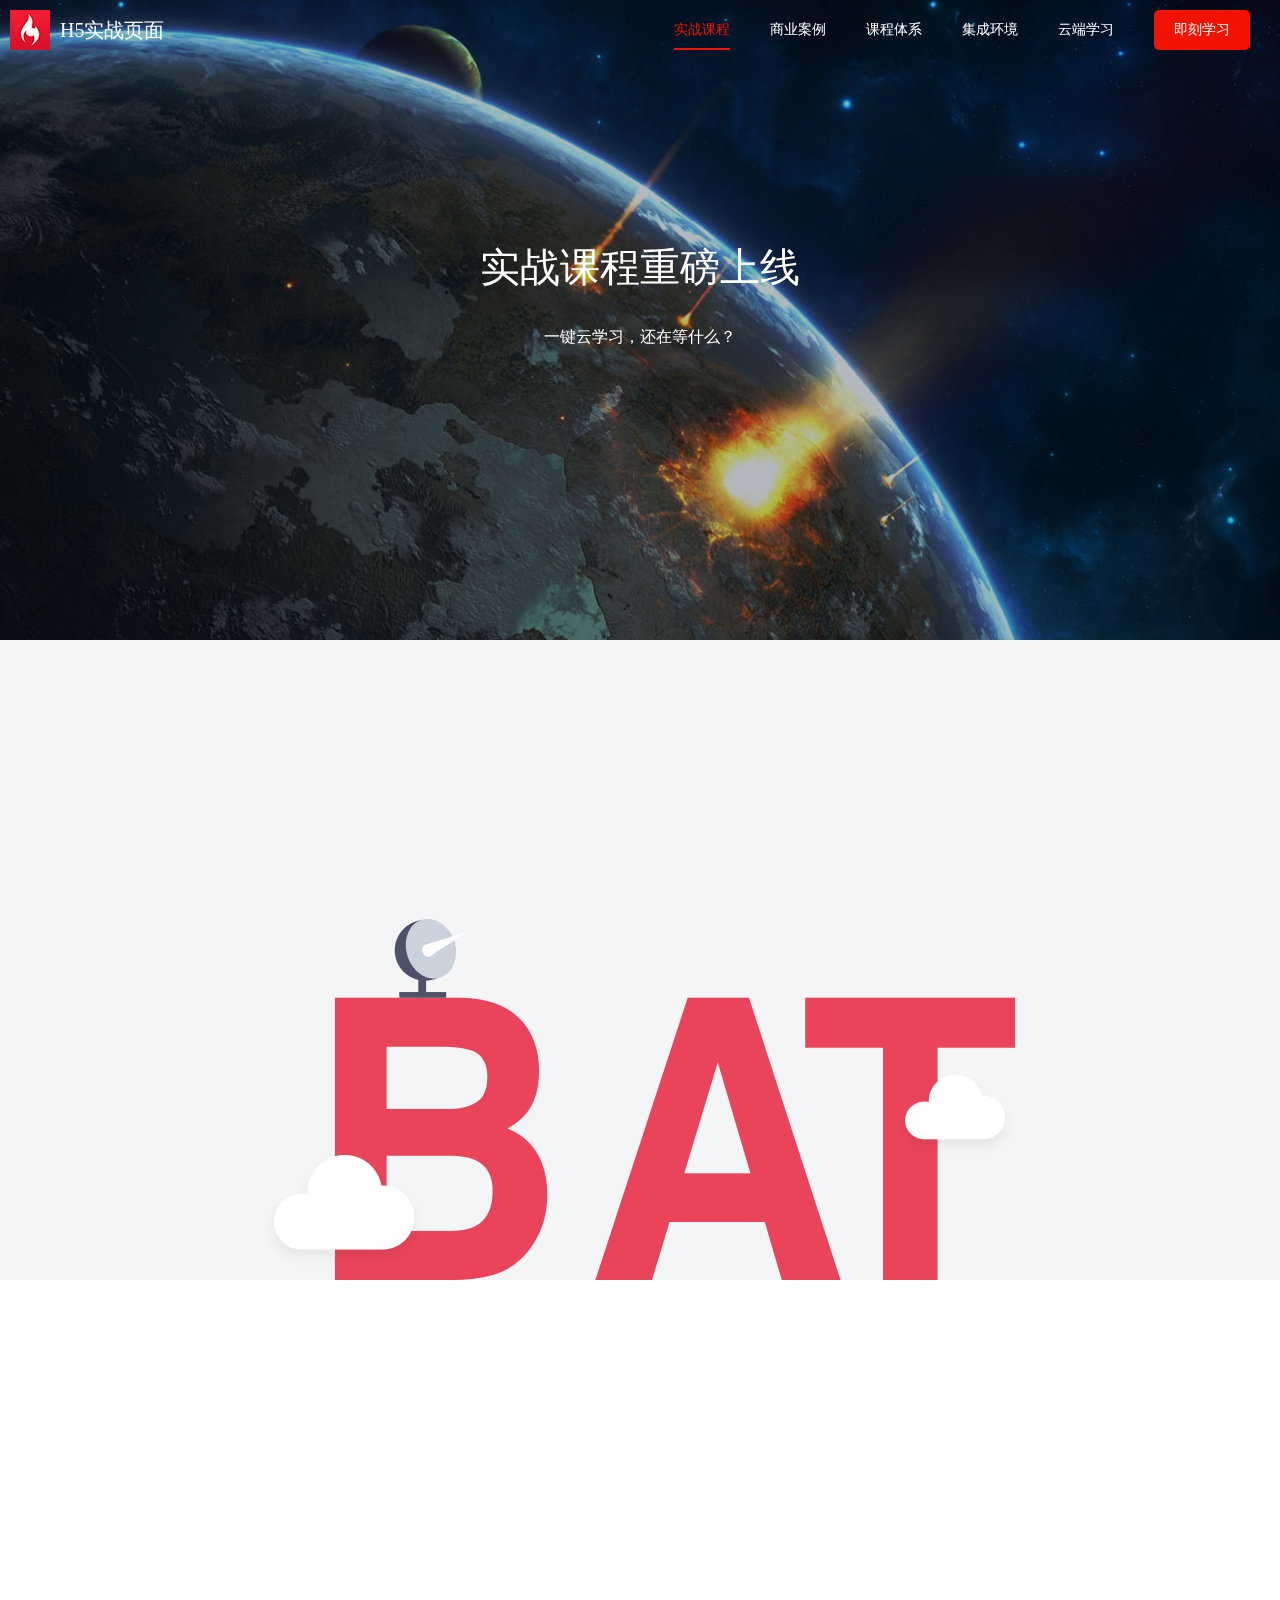
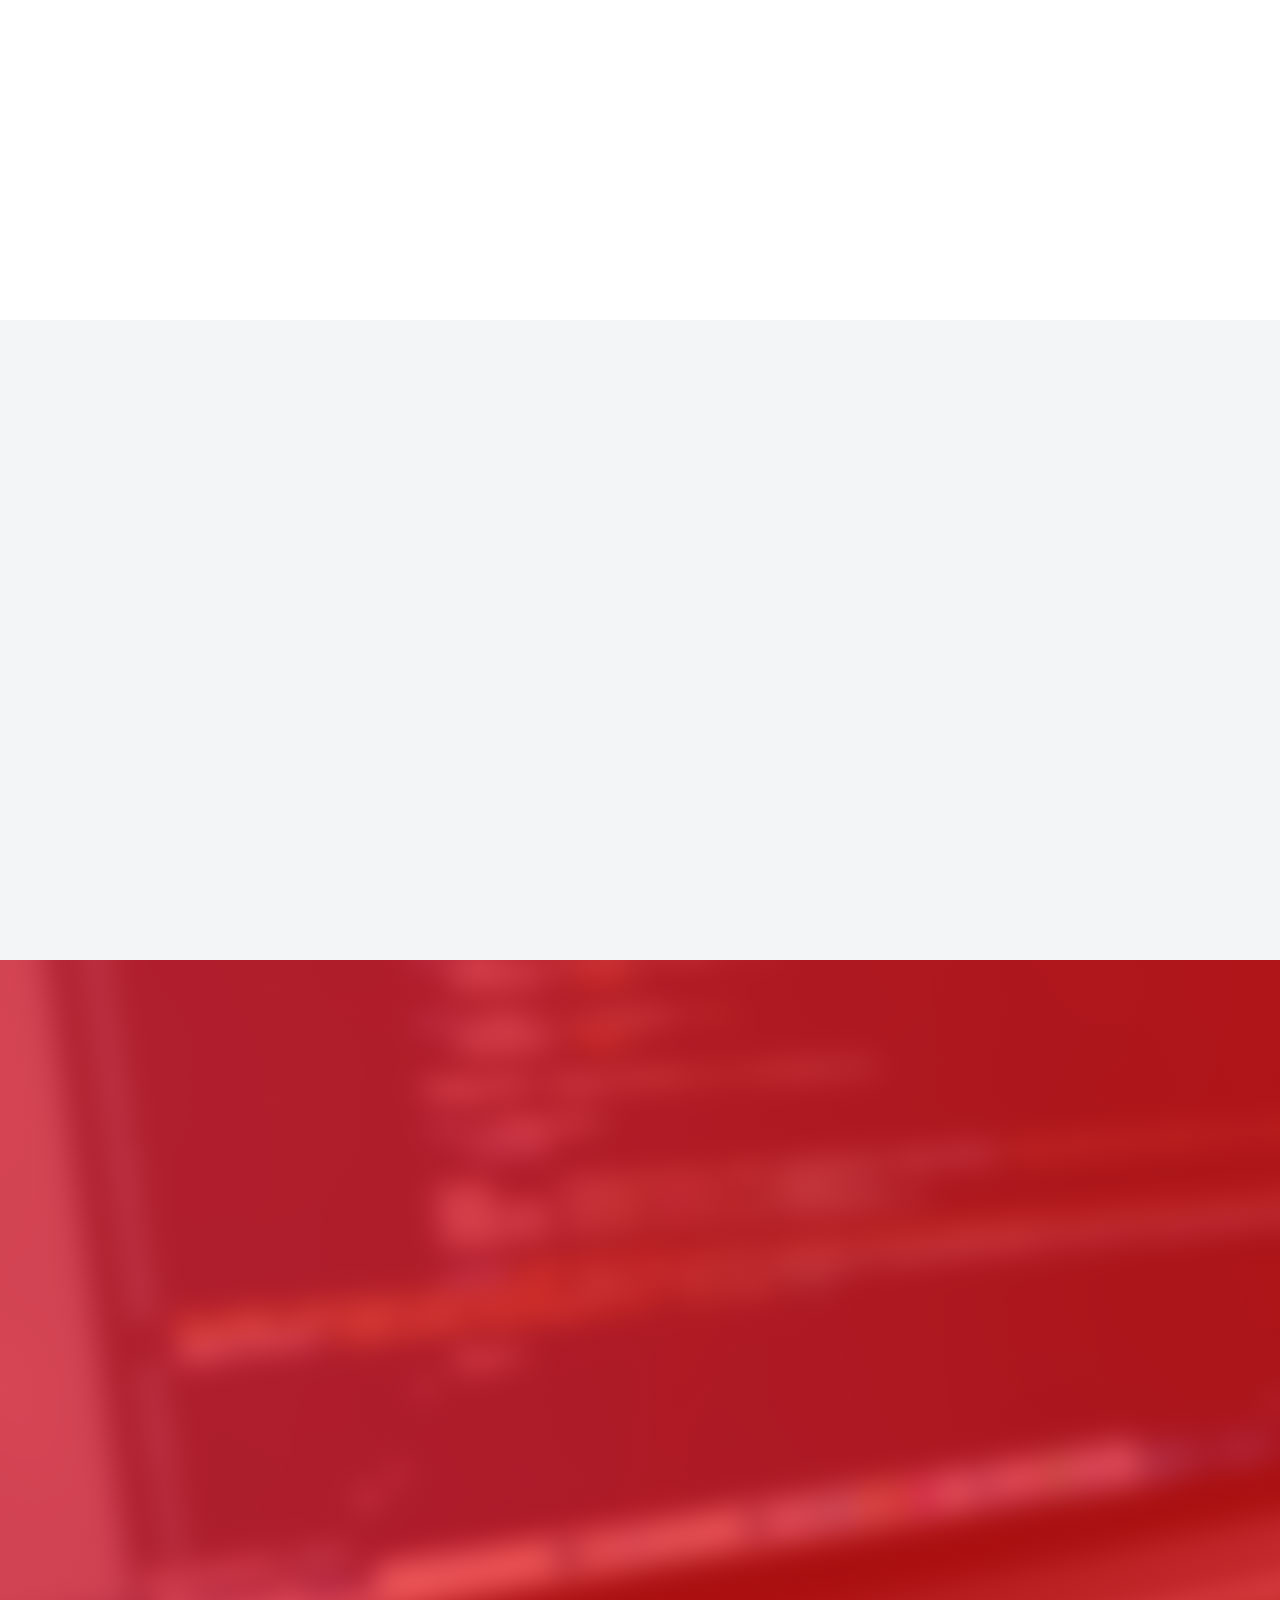
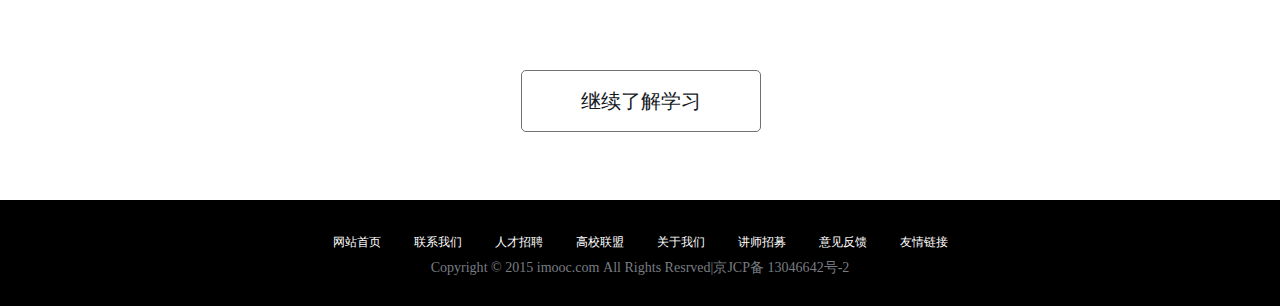
<file: CSS3动画与JS交互/index.html>
<!DOCTYPE html>
<html>

<head>
    <meta charset="utf-8">
    <title>作业6</title>
    <link rel="stylesheet" href="css/index.css" type="text/css" />
    <link rel="stylesheet" href="css/base.css" type="text/css" />
    <link rel="stylesheet" href="css/animate.css" type="text/css" />
    <!-- 引用css样式表，记住格式 -->
</head>

<body>
        <!-- 头部  -->
    <header class="head head_animate_fadeInDone">
        <!-- logo -->
        <div class="head__logo">H5实战页面</div>
        <!-- 导航栏 -->
        <nav class="head__nav">
            <a href="javascript:;" class="head__nav-item head__nav-item_status_active">实战课程</a>
            <a href="javascript:;" class="head__nav-item">商业案例</a>
            <a href="javascript:;" class="head__nav-item">课程体系</a>
            <a href="javascript:;" class="head__nav-item">集成环境</a>
            <a href="javascript:;" class="head__nav-item">云端学习</a>
            <a href="javascript:;" class="head__nav-item head__nav-item_custom_button">即刻学习</a>
            <div class="head__nav-tip"></div>
        </nav>
    </header>
    <!-- 右侧导航栏 -->
    <aside class="aside__nav">
        <div class="aside__nav__wrap">
            <span class="aside__nav__wrap-item"><a href="javascript:;">实</a></span>
            <span class="aside__nav__wrap-item"><a href="javascript:;">商</a></span>
            <span class="aside__nav__wrap-item"><a href="javascript:;">课</a></span>
            <span class="aside__nav__wrap-item"><a href="javascript:;">环</a></span>
            <span class="aside__nav__wrap-item"><a href="javascript:;">云</a></span>
        </div>
    </aside>
    <!-- 内容区 -->
    <article>
        <!-- 第一屏 -->
        <div class="screen-1">
            <div class="screen-1__wrap">
                <h2 class="screen-1__wrap__heading screen-1__wrap__heading_animate_init">实战课程重磅上线</h2>
                <h3 class="screen-1__wrap__subheading screen-1__wrap__subheading_animate_init">一键云学习，还在等什么？</h3>
            </div>
        </div>
        <!-- 第二屏 -->
        <div class="screen-2">
            <div class="screen-2__wrap">
                <h2 class="screen-2__wrap__heading screen-2__wrap__heading_animate_init">每门课都是真实案例</h2>
                <div class="screen-2__wrap__border screen-2__wrap__border_animate_init"></div>
                <h3 class="screen-2__wrap__subheading screen-2__wrap__subheading_animate_init">真实案例，真实场景，在实战中实践、操作、调试<br/>大牛带你体验BAT真实开发流程，所有开发过程意义为你呈现</h3>
                <div class="screen-2__wrap__man screen-2__wrap__man_animate_init"></div>
                <div class="screen-2__wrap__roket 
                screen-2__wrap__roket_animate_init"></div>
            </div>
        </div>
        <!-- 第三屏 -->
        <div class="screen-3 screen-3_animate_init">
            <div class="screen-3__right">
                <div class="screen-3__right__wrap">
                    <h2 class="screen-3__right__wrap__heading screen-3__right__wrap__heading_animate_init">强大的语言课程支持</h2>
                    <div class="screen-3__right__wrap__border screen-3__right__wrap__border_animate_init"></div>
                    <h3 class="screen-3__right__wrap__subheading screen-3__right__wrap__subheading_animate_init">学习环境与课程轻松对接，安装、调试、写入、部署、运行，一站式解决<br/>，让你体验开发全流程</h3>
                    <div class="screen-3__right__wrap__features screen-3__right__wrap__features_animate_init">
                        <div class="screen-3__right__wrap__features__item">HTML5</div>
                        <div class="screen-3__right__wrap__features__item">PHP</div>
                        <div class="screen-3__right__wrap__features__item">JAVA</div>
                        <div class="screen-3__right__wrap__features__item">Python</div>
                        <div class="screen-3__right__wrap__features__item">Node.js</div>
                    </div>
                </div>
            </div>
        </div>
        <!-- 第四屏 -->
        <div class="screen-4">
            <div class="screen-4__wrap">
                <h2 class="screen-4__wrap__heading screen-4__wrap__heading_animate_init">省去本地复杂的环境搭建</h2>
                <div class="screen-4__wrap__border screen-4__wrap__border_animate_init"></div>
                <h3 class="screen-4__wrap__subheading screen-4__wrap__subheading_animate_init">你可以告别虚拟机中调试开发了</h3>
                <div class="screen-4__wrap__bg">
                    <div class="screen-4__wrap__bg__item screen-4__wrap__bg__item_animate_init screen-4__wrap__bg__item-1"><p>实战课程继承开发环境</p></div>
                    <div class="screen-4__wrap__bg__item screen-4__wrap__bg__item_animate_init screen-4__wrap__bg__item-2"><p>内置终端命令行</p></div>
                    <div class="screen-4__wrap__bg__item screen-4__wrap__bg__item_animate_init screen-4__wrap__bg__item-3"><p>编译你的应用程序</p></div>
                    <div class="screen-4__wrap__bg__item screen-4__wrap__bg__item_animate_init screen-4__wrap__bg__item-4"><p>通过云端服务输出效果</p></div>
                </div>
            </div>
        </div>
        <!-- 第五屏 -->
        <div class="screen-5">
            <div class="screen-5__wrap">
                <div class="screen-5__wrap__man screen-5__wrap__man_animate_init"></div>
                <div class="screen-5__wrap__bottom">
                    <h2 class="screen-5__wrap__bottom__heading screen-5__wrap__bottom__heading_animate_init">云端学习可以这样简单</h2>
                    <div class="screen-5__wrap__bottom__border screen-5__wrap__bottom__border_animate_init"></div>
                    <h2 class="screen-5__wrap__bottom__subheading screen-5__wrap__bottom__subheading_animate_init">看视频，敲代码，一气呵成。结合慕课网为你提供的云端学习工具，缩减即所得。从此学习不一样</h2>
                </div>
            </div>
        </div>
        <!-- 其他 -->
        <div class="orther">
            <a href="#">继续了解学习</a>
        </div>
    </article>
    <!-- 页脚 -->
    <footer class="footer">
        <div class="footer__nav">
            <a href="javascript:;" class="footer__nav-item">网站首页</a>
            <a href="javascript:;" class="footer__nav-item">联系我们</a>
            <a href="javascript:;" class="footer__nav-item">人才招聘</a>
            <a href="javascript:;" class="footer__nav-item">高校联盟</a>
            <a href="javascript:;" class="footer__nav-item">关于我们</a>
            <a href="javascript:;" class="footer__nav-item">讲师招募</a>
            <a href="javascript:;" class="footer__nav-item">意见反馈</a>
            <a href="javascript:;" class="footer__nav-item">友情链接</a>
            <h3 class="footer__nav-copy">Copyright&nbsp;&copy;&nbsp;2015&nbsp;imooc.com&nbsp;All&nbsp;Rights&nbsp;Resrved|京JCP备&nbsp;13046642号-2</h3>
        </div>
    </footer>
    <!-- <script type="text/javascript" src="js/test.js"></script> -->
    <script type="text/javascript" src="js/index.js"></script>
</body>

</html>
</file>
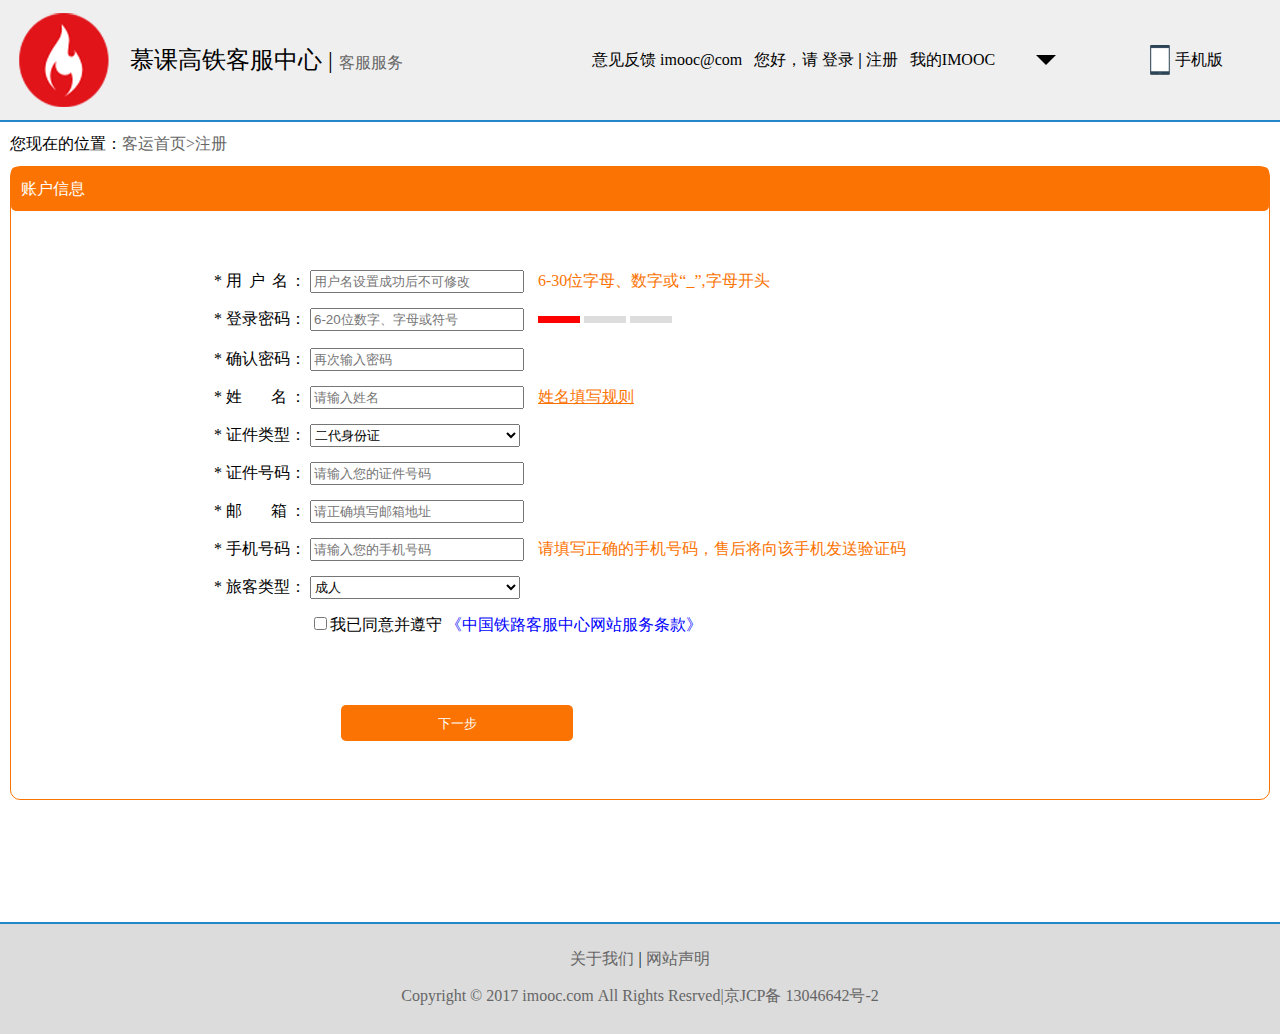
<file: 铁路客户注册验证表/index.html>
<!DOCTYPE html>
<html>

<head>
    <meta charset="utf-8">
    <title>铁路客服服务注册验证</title>
    <link rel="stylesheet" href="css/index.css" type="text/css" /><!-- 引用css样式表，记住格式 -->
</head>

<body>
    <!-- 头部 -->
    <header class="header">
        <!-- 头部容器 -->
        <div class="header-container">
            <div class="header-container-left">
                <div class="header-container-left-logo"></div>
                <!-- <div class="header-container-left-title"> -->
                <span>慕课高铁客服中心&nbsp;|&nbsp;</span><a href="#" class="gray">客服服务</a>
                <!-- </div> -->
            </div>
            <div class="header-container-right">
                <div class="header-container-right-title">
                    <a href="#">意见反馈&nbsp;imooc@com</a>
                    &nbsp;&nbsp;您好，请&nbsp;<a href="#" class="loign">登录</a>&nbsp;<b>|</b>&nbsp;<a href="#"
                        class="loign">注册</a>&nbsp;&nbsp;
                    <a href="#">
                        <span id="showSelect">我的IMOOC</span>
                    </a>
                    <div class="header-container-right-title_border"></div>
                    <!-- <select name="" id="" class="header-container-right-title-select">
                            <option value="">未完成订单</option>
                            <option value="">已完成订单（改/退）</option>
                            <option value="">我的保险</option>
                            <option value="">查看个人信息</option>
                            <option value="">账户安全</option>
                            <option value="">常用联系人</option>
                            <option value="">重点旅客预约</option>
                            <option value="">遗失物品查找</option>
                            <option value="">服务查询</option>
                            <option value="">投诉</option>
                            <option value="">建议</option>
                        </select> -->
                    <ul class="header-container-right-title-select" id="select">
                        <li><a href="#">未完成订单</a></li>
                        <li><a href="#">已完成订单（改/退）</a></li>
                        <li><a href="#">我的保险</a></li>
                        <li><a href="#">查看个人信息</a></li>
                        <li><a href="#">账户安全</a></li>
                        <li><a href="#">常用联系人</a></li>
                        <li><a href="#">重点旅客预约</a></li>
                        <li><a href="#">遗失物品查找</a></li>
                        <li><a href="#">服务查询</a></li>
                        <li><a href="#">投诉</a></li>
                        <li><a href="#">建议</a></li>
                    </ul>
                    <a href="#" class="header-container-right-title-phone">手机版</a>
                </div>
            </div>
        </div>
    </header>
    <!-- 主题区 -->
    <article class="content">
        <p class="content-title">您现在的位置：<span class="gray">客运首页>注册</span></p>
        <div class="content-container">
            <p class="content-container-title">账户信息</p>
            <div class="content-container-loign">
                <!-- method="post" 中还不能填写post，否则会把数据提交上去，导致验证失败的正则数据丢失 -->
                <form action="#" method="post" class="content-container-loign_reg" id='skipPage'>
                    <table>
                        <tr>
                            <td>*</td>
                            <td>用&nbsp;户&nbsp;名：</td>
                            <td>
                                <input type="text" placeholder="用户名设置成功后不可修改" id="username"></td>
                            <td><span class="showRlue orange">6-30位字母、数字或“_”,字母开头</span></td>
                        </tr>
                        <tr>
                            <td>*</td>
                            <td>登录密码：</td>
                            <td><input type="password" placeholder="6-20位数字、字母或符号" id="password"></td>
                            <td>
                                <!-- showRlue  删除的-->
                                <div class="spanChange">  
                                    <div class="spanChangeBlock"></div>
                                    <div class="spanChangeBlock"></div>
                                    <div class="spanChangeBlock"></div>
                                </div>
                            </td>
                        </tr>
                        <tr>
                            <td colspan="4" id="hidden">
                                <span class="showRlue" ></span>
                            </td>
                        </tr>
                        <tr>
                            <td>*</td>
                            <td>确认密码：</td>
                            <td><input type="password" placeholder="再次输入密码" id="confirmPassword"></td>
                            <td><span class="showRlue"></span></td>
                        </tr>
                        <tr>
                            <td>*</td>
                            <td>姓&nbsp;&nbsp;&nbsp;&nbsp;名：</td>
                            <td><input type="text" placeholder="请输入姓名" id="fullName"></td>
                            <td>
                                <span class="showRlue" id="showNamerlue">
                                    <a href="#" class="orange">姓名填写规则</a>
                                </span>
                            </td>
                        </tr>
                        <tr>
                            <td>*</td>
                            <td>证件类型：</td>
                            <td colspan="2">
                                <select>
                                    <option value="">二代身份证</option>
                                    <option value="">港澳通行证</option>
                                    <option value="">台湾通行证</option>
                                    <option value="">护照</option>
                                </select>
                            </td>
                        </tr>
                        <tr>
                            <td>*</td>
                            <td>证件号码：</td>
                            <td><input type="text" placeholder="请输入您的证件号码" id="cardId"></td>
                            <td><span class="showRlue"></span></td>
                        </tr>
                        <tr>
                            <td>*</td>
                            <td>邮&nbsp;&nbsp;&nbsp;&nbsp;箱：</td>
                            <td><input type="text" placeholder="请正确填写邮箱地址" id="email">
                            </td>
                            <td><span class="showRlue"></span></td>
                        </tr>
                        <tr>
                            <td>*</td>
                            <td>手机号码：</td>
                            <td><input type="text" placeholder="请输入您的手机号码" id="phoneNumber"></td>
                            <td><span class="showRlue orange">请填写正确的手机号码，售后将向该手机发送验证码</span></td>
                        </tr>
                        <tr>
                            <td>*</td>
                            <td>旅客类型：</td>
                            <td colspan="2">
                                <select>
                                    <option value="">成人</option>
                                    <option value="">儿童</option>
                                    <option value="">学生</option>
                                    <option value="">老人</option>
                                    <option value="">残疾军人</option>
                                    <option value="">伤残人民警察</option>
                                </select>
                            </td>
                        </tr>
                        <tr>
                            <td></td>
                            <td></td>
                            <td colspan="2">
                                <input type="checkbox" name="" id="" class="last">我已同意并遵守
                                <a href="#">《中国铁路客服中心网站服务条款》</a>
                            </td>
                        </tr>
                    </table>
                    <input type="submit" class="content-container-loign_submit" value="下一步" id="next">
                </form>
                <div class="content-container-loign_namerlue" id="Namerlue">
                    <p>1.确认姓名中生僻字无法输入时，可用生僻字拼音或同音字替代。</p>
                    <p>2.输入姓名保存后，遇有系统无法正确显示的汉字，可用该汉字的拼音或同音字重新修改后保存。</p>
                    <p>3.姓名中有繁体字无法输入时，可用简体替代。</p>
                    <p>4.姓名较长，汉字与英文字符合计超过30个（1个汉字算2个字符）的，需按姓名中第一个汉字或英文字符开始按顺序连续输入30个字符（空格字符不输入），其中英文字符输入时不区别大小写</p>
                </div>
            </div>
        </div>
    </article>
    <!-- 底部 -->
    <footer class="footer">
        <div class="footer-container">
            <p><a href="#" class="gray">关于我们</a>&nbsp;|&nbsp;<a href="#" class="gray">网站声明</a></p>
            <p class="gray">
                Copyright&nbsp;&copy;&nbsp;2017&nbsp;imooc.com&nbsp;All&nbsp;Rights&nbsp;Resrved|京JCP备&nbsp;13046642号-2
            </p>
        </div>
    </footer>
    <!-- <script type="text/javascript" src="js/index.js"></script> -->
    <script type="text/javascript" src="js/index2.js"></script>
</body>

</html>
</file>
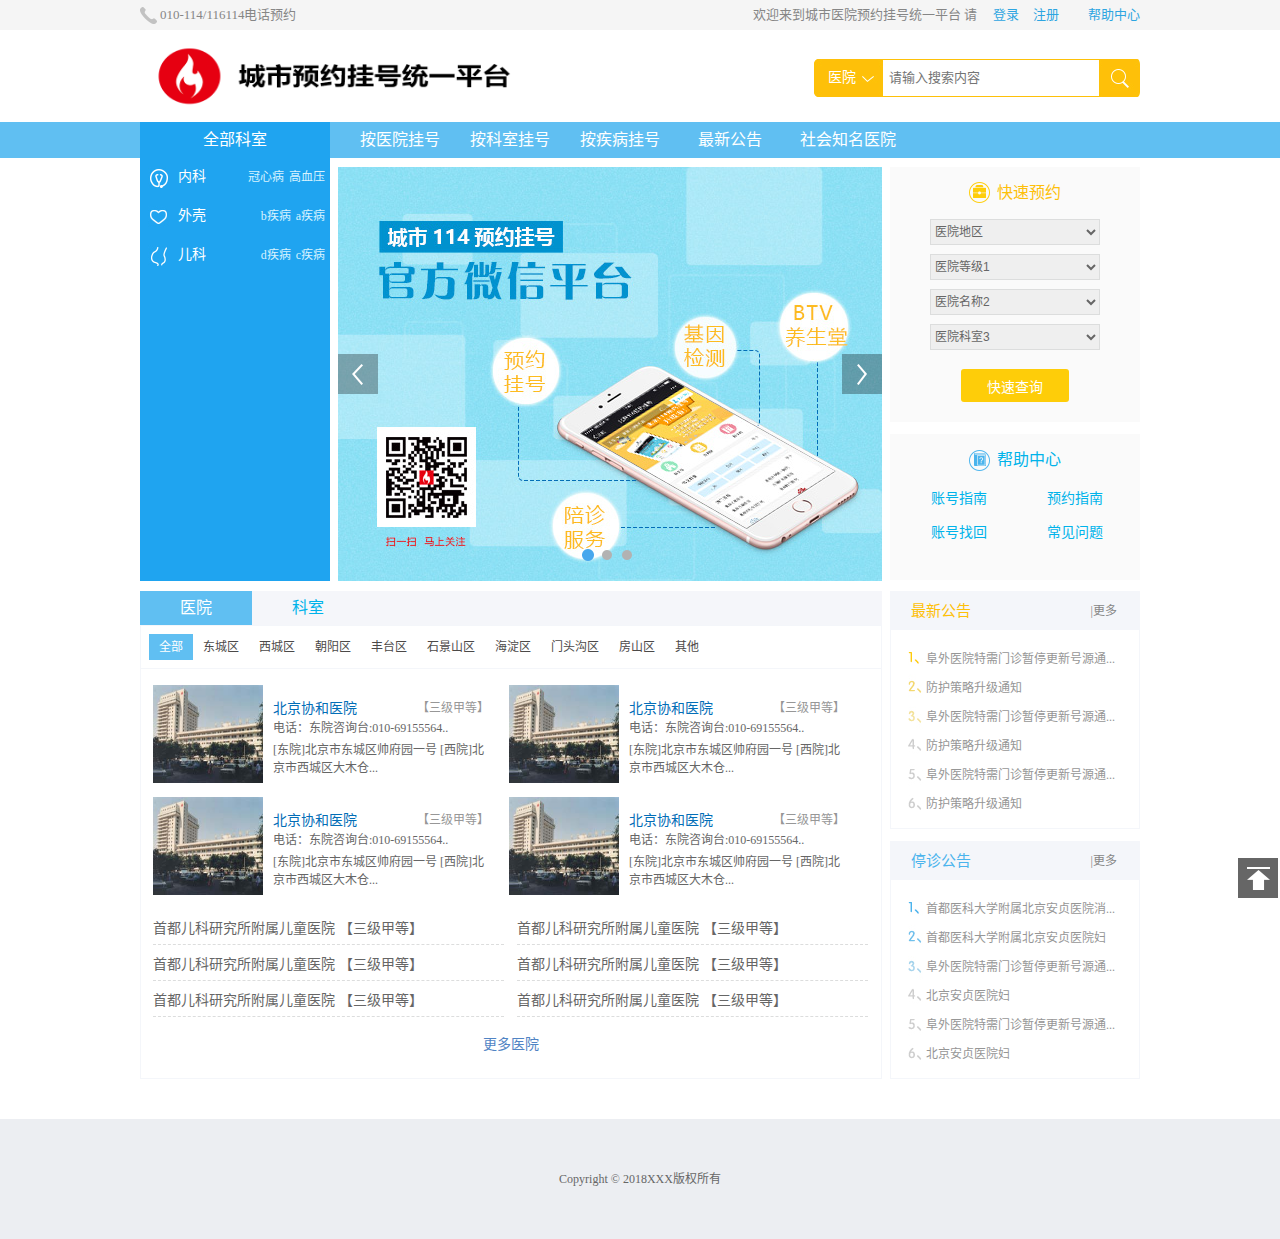
<file: 统一挂号平台/统一挂号平台源码最终版/index.html>
<!DOCTYPE html>
<html lang="zh-cn">

<head>
    <meta charset="UTF-8">
    <title>城市医院预约平台</title>
    <link rel="stylesheet" type="text/css" href="css/layout.css">
    <link rel="stylesheet" type="text/css" href="css/base.css">
    <link rel="stylesheet" type="text/css" href="css/ui.css">
    <script type="text/javascript" src="js/jquery-1.7.1.min.js"></script>
</head>

<body>
    <div id="top" class="top">
        <div class="wrap">
            <p class="call">010-114/116114电话预约</p>
            <p class="welcome">欢迎来到城市医院预约挂号统一平台&nbsp;请&nbsp;
                <a href="#">登录</a>
                <a href="#">注册</a>
                &nbsp;&nbsp;&nbsp;&nbsp;
                <a href="#">帮助中心</a>
            </p>
        </div>
    </div>
    <div id="header" class="header">
        <div class="wrap clearfix">
            <a class="logo" href="index.html"><img src="./img/logo.png"></a>
            <div class="search ui-search">
                <div class="ui-search-selected">医院</div>
                <div class="ui-search-select-list">
                    <a href="#1">科室</a>
                    <a href="#1">疾病</a>
                    <a href="#1">医院</a>
                </div>
                <input type="text" name="search-content" class="ui-search-input" placeholder="请输入搜索内容">
                <a href="#" class="ui-search-submit">&nbsp;</a>
            </div>
        </div>
    </div>
    <div id="nav" class="nav">
        <div class="wrap">
            <div class="link menu">全部科室
                <div class="menu-list ui-menu">
                    <div class="ui-menu-item">
                        <a href="#1" class="ui-menu-item-department">内科</a>
                        <a href="#1" class="ui-menu-item-disease">高血压</a>
                        <a href="#1" class="ui-menu-item-disease">冠心病</a>
                        <div class="ui-menu-item-detail">
                            <div class="ui-menu-item-detail-group">
                                <div class="ui-menu-item-detail-group-caption">
                                    内科
                                </div>
                                <div class="ui-menu-item-detail-group-list">
                                    <a href="#1">心脑血管科</a>
                                    <a href="#1">神经内科</a>
                                    <a href="#1">内分泌科</a>
                                    <a href="#1">血液科</a>
                                    <a href="#1">心血管内科</a>
                                    <a href="#1">神经内科</a>
                                    <a href="#1">内分泌科</a>
                                    <a href="#1">血液科</a>
                                    <a href="#1">心血管内科</a>
                                    <a href="#1">神经内科</a>
                                    <a href="#1">内分泌科</a>
                                    <a href="#1">血液科</a>
                                    <a href="#1">内分泌科</a>
                                    <a href="#1">血液科</a>
                                </div>
                            </div>
                            <div class="ui-menu-item-detail-group">
                                <div class="ui-menu-item-detail-group-caption">
                                    内科常见
                                </div>
                                <div class="ui-menu-item-detail-group-list">
                                    <a href="#1">心脑血管科</a>
                                    <a href="#1">神经内科</a>
                                    <a href="#1">内分泌科</a>
                                    <a href="#1">血液科</a>
                                    <a href="#1">心血管内科</a>
                                    <a href="#1">神经内科</a>
                                    <a href="#1">内分泌科</a>
                                    <a href="#1">血液科</a>
                                    <a href="#1">心血管内科</a>
                                    <a href="#1">神经内科</a>
                                    <a href="#1">内分泌科</a>
                                    <a href="#1">血液科</a>
                                    <a href="#1">内分泌科</a>
                                    <a href="#1">血液科</a>
                                </div>
                            </div>
                        </div>
                    </div>
                    <div class="ui-menu-item">
                        <a href="#1" class="ui-menu-item-department">外壳</a>
                        <a href="#1" class="ui-menu-item-disease">a疾病</a>
                        <a href="#1" class="ui-menu-item-disease">b疾病</a>
                        <div class="ui-menu-item-detail">
                            <div class="ui-menu-item-detail-group">
                                <div class="ui-menu-item-detail-group-caption">
                                    a疾病
                                </div>
                                <div class="ui-menu-item-detail-group-list">
                                    <a href="#1">心脑血管科</a>
                                    <a href="#1">神经内科</a>
                                    <a href="#1">内分泌科</a>
                                    <a href="#1">血液科</a>
                                    <a href="#1">心血管内科</a>
                                    <a href="#1">神经内科</a>
                                    <a href="#1">内分泌科</a>
                                    <a href="#1">血液科</a>
                                    <a href="#1">心血管内科</a>
                                    <a href="#1">神经内科</a>
                                    <a href="#1">内分泌科</a>
                                    <a href="#1">血液科</a>
                                    <a href="#1">内分泌科</a>
                                    <a href="#1">血液科</a>
                                </div>
                            </div>
                            <div class="ui-menu-item-detail-group">
                                <div class="ui-menu-item-detail-group-caption">
                                    b疾病
                                </div>
                                <div class="ui-menu-item-detail-group-list">
                                    <a href="#1">心脑血管科</a>
                                    <a href="#1">神经内科</a>
                                    <a href="#1">内分泌科</a>
                                    <a href="#1">血液科</a>
                                    <a href="#1">心血管内科</a>
                                    <a href="#1">神经内科</a>
                                    <a href="#1">内分泌科</a>
                                    <a href="#1">血液科</a>
                                    <a href="#1">心血管内科</a>
                                    <a href="#1">神经内科</a>
                                    <a href="#1">内分泌科</a>
                                    <a href="#1">血液科</a>
                                    <a href="#1">内分泌科</a>
                                    <a href="#1">血液科</a>
                                </div>
                            </div>
                        </div>
                    </div>
                    <div class="ui-menu-item">
                        <a href="#1" class="ui-menu-item-department">儿科</a>
                        <a href="#1" class="ui-menu-item-disease">c疾病</a>
                        <a href="#1" class="ui-menu-item-disease">d疾病</a>
                        <div class="ui-menu-item-detail">
                            <div class="ui-menu-item-detail-group">
                                <div class="ui-menu-item-detail-group-caption">
                                    c疾病
                                </div>
                                <div class="ui-menu-item-detail-group-list">
                                    <a href="#1">心脑血管科</a>
                                    <a href="#1">神经内科</a>
                                    <a href="#1">内分泌科</a>
                                    <a href="#1">血液科</a>
                                    <a href="#1">心血管内科</a>
                                    <a href="#1">神经内科</a>
                                    <a href="#1">内分泌科</a>
                                    <a href="#1">血液科</a>
                                    <a href="#1">心血管内科</a>
                                    <a href="#1">神经内科</a>
                                    <a href="#1">内分泌科</a>
                                    <a href="#1">血液科</a>
                                    <a href="#1">内分泌科</a>
                                    <a href="#1">血液科</a>
                                </div>
                            </div>
                            <div class="ui-menu-item-detail-group">
                                <div class="ui-menu-item-detail-group-caption">
                                    d疾病
                                </div>
                                <div class="ui-menu-item-detail-group-list">
                                    <a href="#1">心脑血管科</a>
                                    <a href="#1">神经内科</a>
                                    <a href="#1">内分泌科</a>
                                    <a href="#1">血液科</a>
                                    <a href="#1">心血管内科</a>
                                    <a href="#1">神经内科</a>
                                    <a href="#1">内分泌科</a>
                                    <a href="#1">血液科</a>
                                    <a href="#1">心血管内科</a>
                                    <a href="#1">神经内科</a>
                                    <a href="#1">内分泌科</a>
                                    <a href="#1">血液科</a>
                                    <a href="#1">内分泌科</a>
                                    <a href="#1">血液科</a>
                                </div>
                            </div>
                        </div>
                    </div>
                </div>
            </div>
            <a href="#" class="link">按医院挂号</a>
            <a href="#" class="link">按科室挂号</a>
            <a href="#" class="link">按疾病挂号</a>
            <a href="#" class="link">最新公告</a>
            <a href="#" class="link right">社会知名医院</a>
        </div>
    </div>
    <div id="banner" class="banner">
        <div class="banner-slider ui-slider">
            <div class="ui-slider-wrap">
                <a href="#0" class="item"><img src="img/banner_1.jpg" alt="banner-1"></a>
                <a href="#1" class="item"><img src="img/banner_2.jpg" alt="banner-1"></a>
                <a href="#2" class="item"><img src="img/banner_3.jpg" alt="banner-1"></a>
            </div>
            <div class="ui-slider-arrow">
                <a href="#l" class="item left">&nbsp;</a>
                <a href="#r" class="item right">&nbsp;</a>
            </div>
            <div class="ui-slider-process">
                <a href="#0" class="item item_focus">&nbsp;</a>
                <a href="#1" class="item item">&nbsp;</a>
                <a href="#2" class="item item">&nbsp;</a>
            </div>
        </div>
        <div class="banner-search">
            <div class="caption"><span class="text">快速预约</span></div>
            <div class="form ui-cascading">
                <div class="line">
                    <select name="area" data-search="getDistinctArea" data-where="">
                        <option>医院地区</option>
                    </select>
                </div>
                <div class="line">
                    <select name="level" data-search="getLeveByArea" data-where="">
                        <option>医院等级1</option>
                        <option>医院等级2</option>
                    </select>
                </div>
                <div class="line">
                    <select name="name" data-search="getNameByAreaAndLevel" data-where="">
                        <option>医院名称2</option>
                    </select>
                </div>
                <div class="line">
                    <select name="department" data-search="getDepartmentArrByHospitalName" data-where="">
                        <option>医院科室3</option>
                    </select>
                </div>
            </div>
            <div class="submit">
                <input type="button" class="button" value="快速查询">
            </div>
        </div>
        <div class="banner-help">
            <div class="caption"><span class="text">帮助中心</span></div>
            <div class="list">
                <a href="#" class="link">账号指南</a>
                <a href="#" class="link">预约指南</a>
                <a href="#" class="link">账号找回</a>
                <a href="#" class="link">常见问题</a>
            </div>
        </div>
    </div>
    <div id="content" class="content">
        <div class="wrap clearfix">
            <div class="content-tab">
                <div class="caption">
                    <a href="#8" class="item item_focus">医院</a>
                    <a href="#7" class="item ">科室</a>
                </div>
                <div class="block">
                    <div class="item">
                        <div class="block-caption">
                            <a href="#1" class="block-caption-item block-caption-item_focus">全部</a>
                            <a href="#1" class="block-caption-item">东城区</a>
                            <a href="#1" class="block-caption-item">西城区</a>
                            <a href="#1" class="block-caption-item">朝阳区</a>
                            <a href="#1" class="block-caption-item">丰台区</a>
                            <a href="#1" class="block-caption-item">石景山区</a>
                            <a href="#1" class="block-caption-item">海淀区</a>
                            <a href="#1" class="block-caption-item">门头沟区</a>
                            <a href="#1" class="block-caption-item">房山区</a>
                            <a href="#1" class="block-caption-item">其他</a>
                        </div>
                        <div class="block-content">
                            <div class="block-wrap">
                                <div class="block-list clearfix">
                                    <div class="item">
                                        <img src="img/hospital-1.jpg" alt="xx医院" ／>
                                        <div class="item-name">北京协和医院<span class="item-level">【三级甲等】</span></div>
                                        <div class="item-phone">电话：东院咨询台:010-69155564..</div>
                                        <div class="item-address">[东院]北京市东城区帅府园一号 [西院]北京市西城区大木仓...</div>
                                    </div>
                                    <div class="item">
                                        <img src="img/hospital-1.jpg" alt="xx医院" ／>
                                        <div class="item-name">北京协和医院<span class="item-level">【三级甲等】</span></div>
                                        <div class="item-phone">电话：东院咨询台:010-69155564..</div>
                                        <div class="item-address">[东院]北京市东城区帅府园一号 [西院]北京市西城区大木仓...</div>
                                    </div>
                                    <div class="item">
                                        <img src="img/hospital-1.jpg" alt="xx医院" ／>
                                        <div class="item-name">北京协和医院<span class="item-level">【三级甲等】</span></div>
                                        <div class="item-phone">电话：东院咨询台:010-69155564..</div>
                                        <div class="item-address">[东院]北京市东城区帅府园一号 [西院]北京市西城区大木仓...</div>
                                    </div>
                                    <div class="item">
                                        <img src="img/hospital-1.jpg" alt="xx医院" ／>
                                        <div class="item-name">北京协和医院<span class="item-level">【三级甲等】</span></div>
                                        <div class="item-phone">电话：东院咨询台:010-69155564..</div>
                                        <div class="item-address">[东院]北京市东城区帅府园一号 [西院]北京市西城区大木仓...</div>
                                    </div>
                                </div>
                                <div class="block-text-list clearfix">
                                    <a href="#9" class="item">首都儿科研究所附属儿童医院 <span class="level">【三级甲等】</span></a>
                                    <a href="#9" class="item">首都儿科研究所附属儿童医院 <span class="level">【三级甲等】</span></a>
                                    <a href="#9" class="item">首都儿科研究所附属儿童医院 <span class="level">【三级甲等】</span></a>
                                    <a href="#9" class="item">首都儿科研究所附属儿童医院 <span class="level">【三级甲等】</span></a>
                                    <a href="#9" class="item">首都儿科研究所附属儿童医院 <span class="level">【三级甲等】</span></a>
                                    <a href="#9" class="item">首都儿科研究所附属儿童医院 <span class="level">【三级甲等】</span></a>
                                </div>
                                <a class="block-more">更多医院</a>
                            </div>
                            <div class="block-wrap" style="display: none;">
                                其他城区内容
                            </div>
                        </div>
                    </div>
                    <div class="item" style="display: none;">
                        科室内容
                    </div>
                </div>
            </div>
            <div class="content-news">
                <div class="caption"> 最新公告 <a href="#8" class="more">|更多</a> </div>
                <div class="list">
                    <a href="#9" class="link">阜外医院特需门诊暂停更新号源通...</a>
                    <a href="#9" class="link">防护策略升级通知</a>
                    <a href="#9" class="link">阜外医院特需门诊暂停更新号源通...</a>
                    <a href="#9" class="link">防护策略升级通知</a>
                    <a href="#9" class="link">阜外医院特需门诊暂停更新号源通...</a>
                    <a href="#9" class="link">防护策略升级通知</a>
                </div>
            </div>
            <div class="content-close">
                <div class="caption"> 停诊公告 <a href="#8" class="more">|更多</a> </div>
                <div class="list">
                    <a href="#9" class="link">首都医科大学附属北京安贞医院消...</a>
                    <a href="#9" class="link">首都医科大学附属北京安贞医院妇</a>
                    <a href="#9" class="link">阜外医院特需门诊暂停更新号源通...</a>
                    <a href="#9" class="link">北京安贞医院妇</a>
                    <a href="#9" class="link">阜外医院特需门诊暂停更新号源通...</a>
                    <a href="#9" class="link">北京安贞医院妇</a>
                </div>
            </div>
        </div>
    </div>
    <div id="footer" class="footer">
        Copyright © 2018XXX版权所有
    </div>
    <a href="#" class="go-top"></a>
    <script type="text/javascript" src="js/ui.js"></script>
    <script type="text/javascript" src="js/data.js"></script>
</body>

</html>
</file>
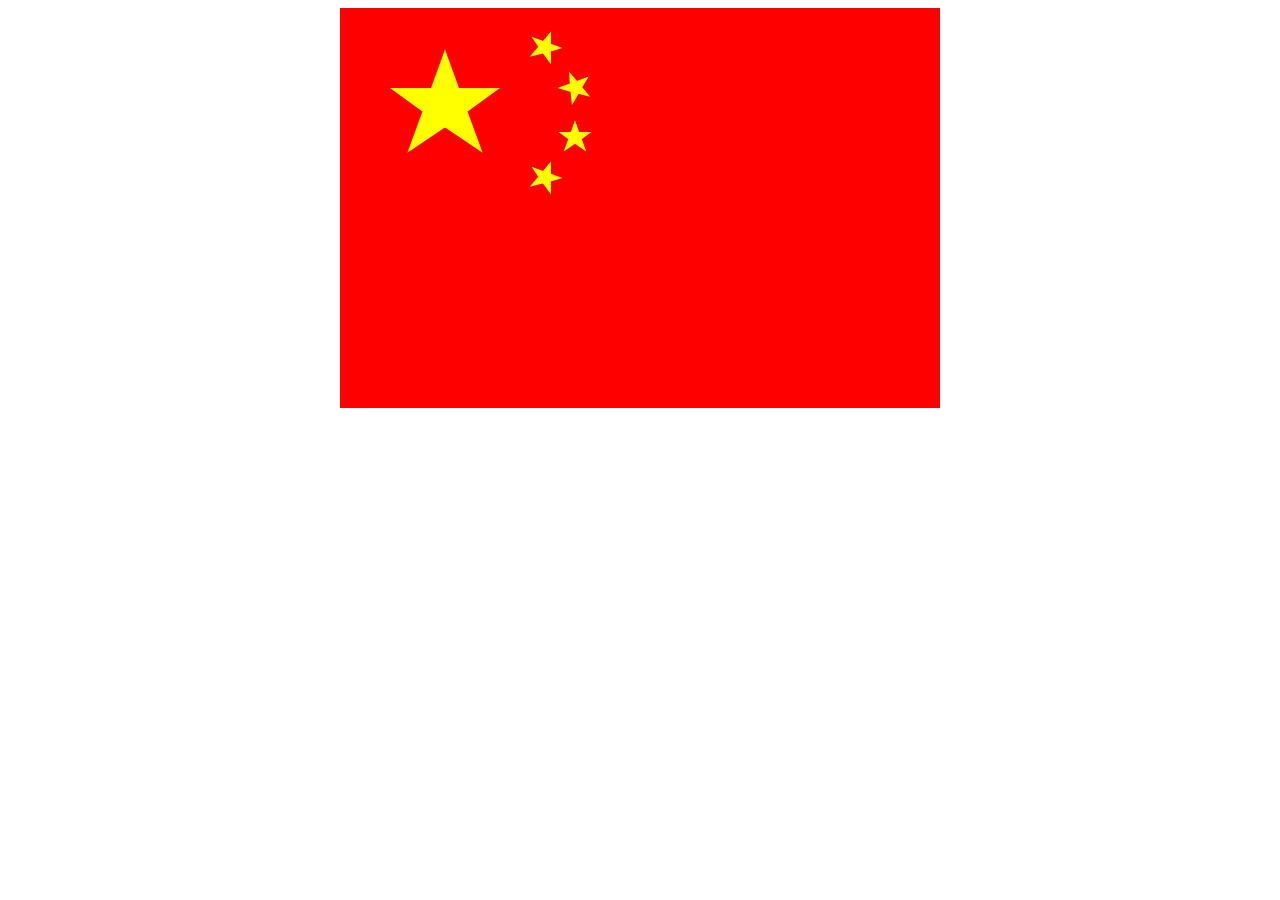
<file: 五星红旗.html>
<!DOCTYPE html>
<html>
  <head>
    <meta charset="utf-8" />
    <title>Flag-Stars</title>
    <style type="text/css">
      /* 此处写代码*/
      .flag {
        width: 600px;
        height: 400px;
        background: red;
        margin: 0 auto;
        position: relative;
      }
      .stars {
        width: 0;
        height: 0;
        /* 用这种方法写可以控制三角形底边的长不再等于高的2倍 */
        border-left: 55px solid transparent;
        border-right: 55px solid transparent;
        border-top: 40px solid yellow;
        position: absolute;
        top: 80px;
        left: 50px;
      }
      /* 伪元素忘记了概念 */
      .stars::before,
      .stars::after {
        display: block;
        content: "";
        width: 0;
        height: 0;
        border-left: 55px solid transparent;
        border-right: 55px solid transparent;
        border-bottom: 40px solid yellow;
        position: absolute;
        left: -55px;
        top: -40px;
        /* 先位移使他们三个重叠，再旋转角度，这样比较好控制 */
      }
      .stars::before {
        transform: rotate(110deg);
      }
      .stars::after {
        transform: rotate(-110deg);
      }
      /* translate()配合ratate（）该如何控制位移？ */
      div .two {
        transform: rotate(20deg) scale(0.3);
        left: 150px;
        top: 20px;
      }
      div .three {
        transform: rotate(50deg) scale(0.3);
        left: 180px;
        top: 60px;
      }
      div .four {
        transform: rotate(0deg) scale(0.3);
        left: 180px;
        top: 110px;
      }
      div .five {
        transform: rotate(20deg) scale(0.3) ;
        left: 150px;
        top: 150px;
      }
    </style>
  </head>
  <body>
    <!-- 此处写代码 -->
    <div class="flag">
    <!-- 如果元素有一个属性相同，其他的属性不同，那么可以设置两个class类名，非常重要！ -->
      <div class="stars one"></div>
      <div class="stars two"></div>
      <div class="stars three"></div>
      <div class="stars four"></div>
      <div class="stars five"></div>
    </div>
  </body>
</html>
</file>
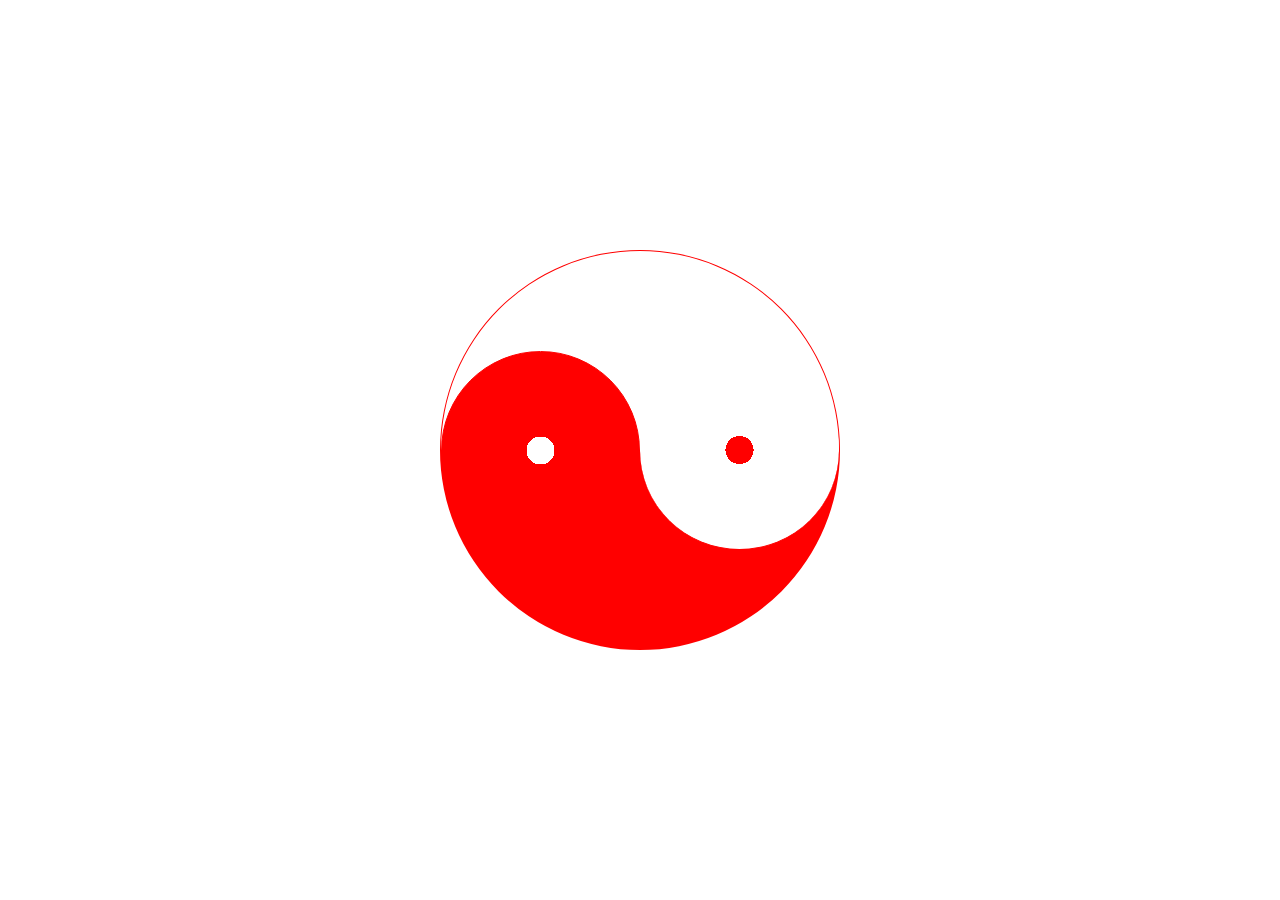
<file: 太极旋转图.html>
<!DOCTYPE html>
<html lang="en">

<head>
    <meta charset="UTF-8">
    <title>2-5</title>
    <style type="text/css">
        div {
            position: absolute;
            top: 0;
            right: 0;
            bottom: 0;
            left: 0;
            box-sizing: border-box;
            width: 400px;
            height: 400px;
            margin: auto;
            border: 1px solid red;
            border-bottom: 200px solid red;
            border-radius: 50%;
            transform-origin: 50% 50%;
            animation-name: rotate;
            animation-duration: 5s;
            animation-timing-function: linear;
            /*此处写代码*/
            animation-iteration-count: infinite;
        }

        /* 记住代码别写错英文字母，名称最好复制 */
        @keyframes rotate {
            from {
                transform: rotate(0deg);
            }

            to {
                transform: rotate(360deg);
            }
        }

        div::before {
            display: block;
            content: "";
            position: absolute;
            top: 0;
            right: 0;
            /* 计算高度和宽度的时候要把边框算上 */
            bottom: -199px;
            left: -199px;
            box-sizing: border-box;
            width: 199px;
            height: 199px;
            margin: auto;
            border: 1px solid red;
            background: -webkit-radial-gradient(circle, white 10%, red 10%);
            background: -moz-radial-gradient(circle, white 10%, red 10%);
            background: -o-radial-gradient(circle, white 10%, red 10%);
            background: radial-gradient(circle, white 10%, red 10%);
            border-radius: 50%;
        }

        div::after {
            display: block;
            content: "";
            position: absolute;
            top: 0;
            right: -199px;
            bottom: -199px;
            left: 0px;
            box-sizing: border-box;
            width: 199px;
            height: 199px;
            margin: auto;
            border-bottom: 1px solid red;
            background: -webkit-radial-gradient(circle, red 10%, white 10%);
            background: -moz-radial-gradient(circle, red 10%, white 10%);
            background: -o-radial-gradient(circle, red 10%, white 10%);
            background: radial-gradient(circle, red 10%, white 10%);
            border-radius: 50%;
        }
    </style>
</head>

<body>
    <div></div>
</body>

</html>
</file>
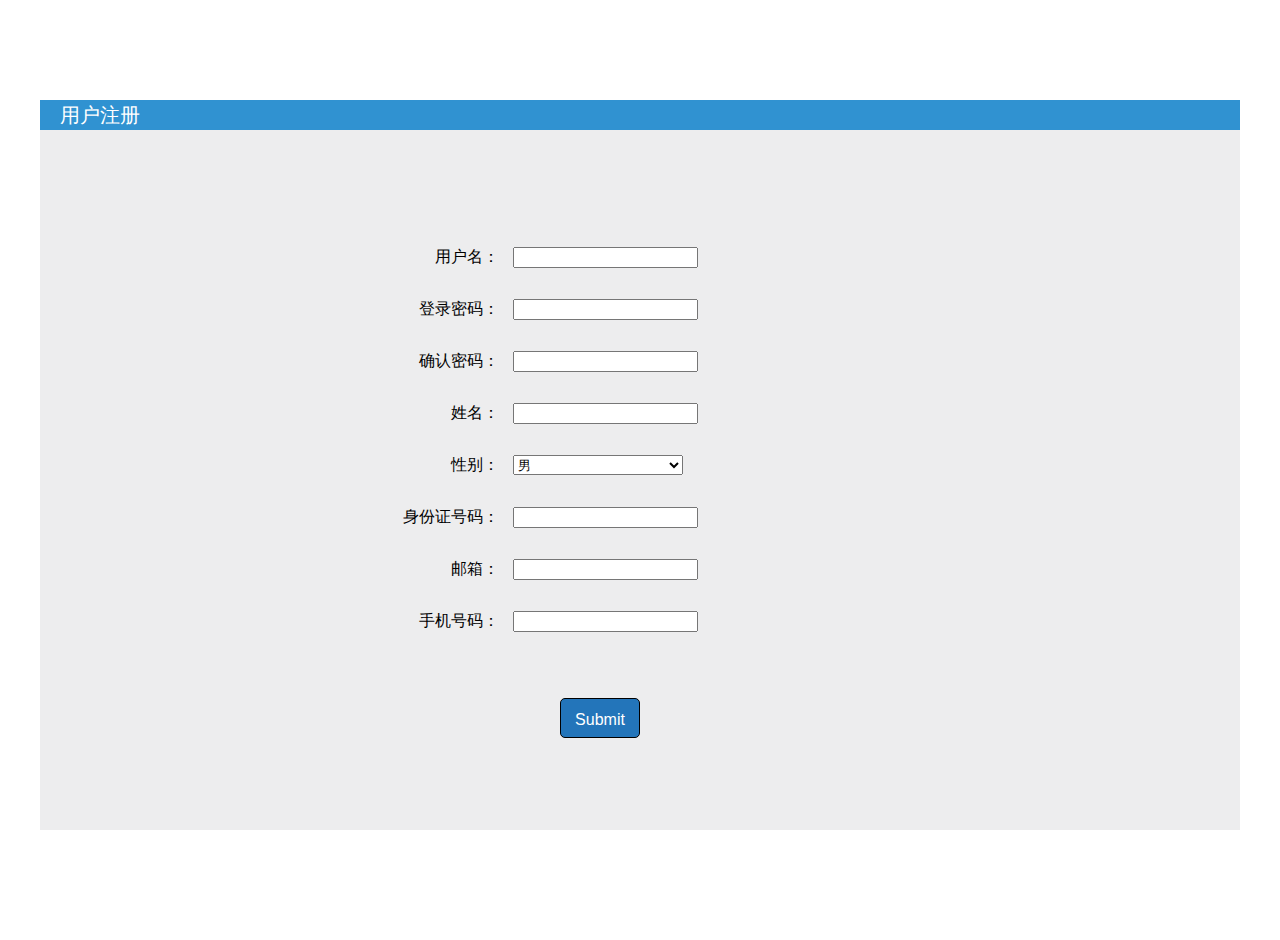
<file: 正则表达-注册验证表.html>
<!DOCTYPE html>
<html lang="en">
<head>
    <meta charset="UTF-8">
    <title>用户注册表验证</title>
    <style>
        body{
            margin: 0;
            padding: 0;
        }
        /* 内容区 */
        .content{
            width: 1200px;
            height: 740px;
            margin: 100px auto;
        }
        /* 标题区 */
        .title{
            width: 100%;
            height: 30px;
            line-height: 30px;
            background-color: #3092d1;
        }
        .title h2{
            margin: 0;
            text-indent: 20px;
            font-size: 20px;
            font-weight: lighter;
            color: #fff;
        }
        /* 注册区 */
        .register{
            width: 100%;
            height: 700px;
            background-color: #ededee; 
            float: left;   
            /* 浮动是为了紧贴标题 */
        }
        .register-form{
            margin: 100px auto;
            width: 800px;
            position: relative;
        }
        /* 这几步微调很关键 */
        .register-form table{
            margin-left: 150px;
        }
        .register-form table tr{
            height: 50px;
        }
        .register-form table tr td{
            text-indent: 10px;
        }
        /* 这几步微调很关键 */
        .register-form table tr td:first-child{
            text-align: right;
        }
        .register-form table tr td span{
            color: red;
        }
        .register-form table tr td select{
            width: 170px;
            height: 20px;
        }
        .submit{
            width: 80px;
            height: 40px;
            margin-top: 50px;
            position: absolute;
            left: 50%;
            margin-left: -80px;
            border: 1px solid #000;
            border-radius: 5px;
            background-color: #2375ba;
            color: #fff;
            text-align: center;
            line-height: 40px;
            font-size: 16px;
            cursor: pointer;
        }
    </style>
</head>
<body>
    <!-- 内容区 -->
	<div class="content">
        <!-- 标题区 -->
        <div class="title"><h2>用户注册</h2></div>
        <!-- 用户注册区 -->
        <div class="register">
        <!-- 用户注册表 -->
        <!-- 记得没上传数据到服务器以前，form标签的action和a标签的href后面一定要跟#或者JavaScript:;阻止默认行为 -->
            <form action="#" method="POST" class="register-form">
                <!-- <p><b>用户名：</b><input type="text"><span></span></p>
                <p><b>登录密码：</b><input type="password"><span></span></p>
                <p><b>确认密码：</b><input type="password"><span></span></p>
                <p><b>姓名：</b><input type="text"><span></span></p>
                 <p><b>性别：</b>
                    <select>
                        <option>男</option>
                        <option>女</option>
                    </select>
                    <span></span>
                </p> 
                <p><b>身份证号码：</b><input type="text"><span></span></p>
                <p><b>邮箱：</b><input type="text"><span></span></p>
                <p><b>手机号码：</b><input type="text"><span></span></p> -->
                <table>
                    <tr>
                        <td>用户名：</td>
                        <!-- 用户名是6-20位字母、数字或“_”,字母开头 -->
                        <td><input type="text" title="^[a-zA-Z][\w_]{5,19}$"></td>
                        <td><span ></span></td>
                    </tr>
                    <tr>
                        <td>登录密码：</td>
                        <!-- 密码6-18位，包括数字字母或符号，中间不能有空格 -->
                        <td><input type="password" title="^\S{6,18}$"></td>
                        <td><span></span></td>
                    </tr>
                    <tr>
                        <td>确认密码：</td>
                        <td><input type="password" title=""></td>
                        <td><span></span></td>
                    </tr>
                    <tr>
                        <td>姓名：</td>
                        <!-- 两位到四位的中文汉字 -->
                        <td><input type="text" title="^[\u4e00-\u9fa5]{2,4}$"></td>
                        <td><span></span></td>
                    </tr>
                    <tr>
                        <td>性别：</td>
                        <!-- 微调 -->
                        <td colspan="2">
                            <select>
                                <option value="man">男</option>
                                <option value="woman">女</option>
                            </select>
                        </td>
                    </tr>
                    <tr>
                        <td>身份证号码：</td>
                        <!-- 要求15位或者18位的数字，18位时最后一位可能是x -->
                <!-- (?:) ?是非贪婪，:是不获取匹配的值,加()组合在一起是或的简写-->
                        <td><input type="text" title="^(?:\d{15}|\d{18}|\d{17}x)$"></td>
                        <td><span></span></td>
                    </tr>
                    <tr>
                        <td>邮箱：</td>
                        <!-- 邮箱的格式大概分为这么几种，12323@qq.com、lulu_s@open.com、lu_lu_z@qq.com.cn等 -->
                        <td><input type="text" title="^(?:\w+\.)*\w+@(?:\w+\.)+[a-z]+$"></td>
                        <td><span></span></td>
                    </tr>
                    <tr>
                        <td>手机号码：</td>
                        <!-- 验证手机号码 -->
                        <td><input type="text" title="^1[3458][0-9][\d]{8}$"></td>
                        <td><span></span></td>
                    </tr>
                </table>
                <input type="submit" class="submit">
            </form>
        </div>
    </div>
</body>
<script>
    var inputs = document.querySelectorAll('input');
    var spans = document.querySelectorAll('span');
    var content = [
        "6-20位字母、数字或“_”,字母开头",
        "6-18位，包括数字字母或符号，中间不能有空格",
        "请输入相同的密码",
        "真姓名，两位到四位的中文汉字",
        "15位或者18位的数字，18位时最后一位可能是x",
        "请输入正确的邮箱地址",
        "请输入正确的手机号码"
        ];
    var pattern = new RegExp(),
        sum = 0;
        // console.log(pattern)
    // 如何传inputs、spans、content这3个数组
    // function patternExecInputs(arr, idx){
    //     pattern.exec(inputs[idx].value)?spans[idx].innerHTML = 'OK':spans[idx].innerHTML = content[idx];
    // }
    //对每一项input的正则验证，并输出验证结果
    inputs[0].onblur = function(){
        pattern = new RegExp(inputs[0].title);
        // if(pattern.exec(inputs[0].value)){
        //     spans[0].innerHTML = 'OK';
        // }else{
        //     spans[0].innerHTML = content[0];
        // }
        console.log(pattern)
        console.log(inputs[0].value)
        console.log(pattern.exec(inputs[0].value))
        pattern.exec(inputs[0].value)?spans[0].innerHTML = 'OK':spans[0].innerHTML = content[0];
    };
    // console.log(pattern) pattern是全局变量，在函数里面赋值的pattern是局部变量 
    inputs[1].onblur = function(){
        pattern = new RegExp(inputs[1].title);
        pattern.exec(inputs[1].value)? spans[1].innerHTML = 'OK': spans[1].innerHTML = content[1];
    };
    inputs[2].onblur = function(){
        inputs[2].value == inputs[1].value?spans[2].innerHTML = 'OK':spans[2].innerHTML = content[2];
    };
    inputs[3].onblur = function(){
        pattern = new RegExp(inputs[3].title);
        pattern.exec(inputs[3].value)? spans[3].innerHTML = 'OK':spans[3].innerHTML = content[3];
    };
    inputs[4].onblur = function(){
        pattern = new RegExp(inputs[4].title);
        pattern.exec(inputs[4].value)?spans[4].innerHTML = 'OK':spans[4].innerHTML = content[4];
    };
    inputs[5].onblur = function(){
        pattern = new RegExp(inputs[5].title);
        pattern.exec(inputs[5].value)?spans[5].innerHTML = 'OK':spans[5].innerHTML = content[5];
    };
    inputs[6].onblur = function(){
        pattern = new RegExp(inputs[6].title);
        pattern.exec(inputs[6].value)?spans[6].innerHTML = 'OK':spans[6].innerHTML = content[6];
    };
    inputs[7].onclick = function(){ 
        for(var i = 0;i < spans.length;i++){
            if(spans[i].innerHTML != 'OK'){
                spans[i].innerHTML = content[i];
                event.preventDefault();  //阻止默认事件发生，这里是post提交表单跳页
            }else{
                sum++;
            }
        }
        sum == 7?alert('验证成功'):alert('验证失败');
    }
    // 对每一项input的正则验证函数封装该怎么写，我下面尝试了两种办法都不行，能教一下吗？
    // for(var i = 0;i < inputs.length;i++){
    //     inputs[i].onblur = function(){
    //         for(var j = 0;j < inputs.length;j++){
    //             console.log(j)
    //             pattern = new RegExp(inputs[j].title);
    //             pattern.exec(inputs[j].value)?spans[j].innerHTML = 'OK':spans[j].innerHTML = content[j];
    //         }
    //     };
    // }
    // function regExp(elem, idx){
    //     pattern = new RegExp(inputs[idx].title);
    //     inputs[idx].onblur = function(){
    //         for(var i = 0;i < spans.length;i++){
    //             spans[i].innerHTML = '';
    //             if(i == idx){
    //                 pattern.test(inputs[idx].value);
    //                 spans[i].innerHTML = 'ok';
    //                 break;
    //             }else{
    //                 spans[i].innerHTML = content[i];
    //             }
    //         }
    //     }
    // }
    // for(var i = 0;i < inputs.length;i++){
    //     regExp(inputs,i);
    // }

    // 作者：NorbertNayman
    // 链接：https://www.zhihu.com/question/348670247/answer/842860129
    //这些验证有关的信息一般可能来自 别的模块 或者 AJAX请求
    // 把父元素container所有的子元素事件委托给父元素处理，用addEventListenerDOM2级事件进行监听
    // const validationList = [
    //     {
    //         name: 'username',
    //         pattern: /正则表达式/,
    //         content: '6-20位字母、数字或“_”,字母开头'
    //     },
    //     {
    //         name: 'password',
    //         pattern: /正则表达式/,
    //         content: '6-18位，包括数字字母或符号，中间不能有空格'
    //     },
    //     {
    //         name: 'check_password',
    //         pattern: /正则表达式/,
    //         content: '请输入相同的密码'
    //     },
    //     {
    //         name: 'fullname',
    //         pattern: /正则表达式/,
    //         content: '真姓名，两位到四位的中文汉字'
    //     },
    //     {
    //         name: 'id_number',
    //         pattern: /正则表达式/,
    //         content: '5位或者18位的数字，18位时最后一位可能是x'
    //     },
    //     {
    //         name: 'mail',
    //         pattern: /正则表达式/,
    //         content: '请输入正确的邮箱地址'
    //     },
    //     {
    //         name: 'phone_number',
    //         pattern: /正则表达式/,
    //         content: '请输入正确的手机号码'
    //     }
    // ]

    // const container = document.querySelector('form#form_container') //获取包装元素 用于事件委托
    // const passwordElement = document.querySelector('[name=password]') //用户密码
    // const checkPasswordElement = document.querySelector('[name=check_password]') //确认密码
    // const checkPasswordHintEl = document.querySelector('span.checkpwd_hint') //确认密码的提示信息 span
    // const inputs = document.querySelectorAll('input.user_input')
    // const spans = document.querySelectorAll('span.hint')

    // passwordElement.addEventListener('change', () => {
    //     //如果用户密码修改 清空 确认密码 清空提示span
    //     checkPasswordElement.value = ''
    //     checkPasswordHintEl.innerText = ''
    // })

    // //事件代理
    // container.addEventListener('focusout', event => {
    //     event.stopPropagation() //阻止冒泡
    //     const { value, name } = event.target

    //     validationList.forEach((item, index) => {
    //         //处理边界
    //         if (item.name !== name) {
    //             return
    //         }

    //         //处理边界
    //         if (item.name === 'check_password') {
    //             const passwordValue = passwordElement.value
    //             value === passwordValue
    //                 ? (spans[index].innerText = 'OK')
    //                 : (spans[index].innerText = item.content)
    //             return
    //         }

    //         item.pattern.exec(value)
    //             ? (spans[index].innerText = 'OK')
    //             : (spans[index].innerText = item.content)
    //     })
    // })

    // container.addEventListener('submit', event => {
    //     event.preventDefault() //阻止默认跳页
    //     let sum = 0
    //     spans.forEach((item,index) => {
    //         spans[index].innerText === 'OK' && sum++
    //     })
    //     sum === spans.length ? alert('验证成功') : alert('验证失败')
    // })
    // 1、重复的事件绑定可以用事件委托替/2、不要把正则写进HTML  做到视图与数据、逻辑的分/3、尽可能使用 forEach 和 map替代 for 循环，以提高代码可读/4、如果可以只用 if 处理边界问题，就不要使用 else，理由同/5、9102 年了，请抛弃 var 关键词，用 const 和 let 替/6、除了 something == null 以外的情况，全部使用 ==/7、请不要写封/8、尽量少地操作、访问 DOM，以提高性能，所以你可以继续优化一下上面的代码

    </script>
    </html>
</file>
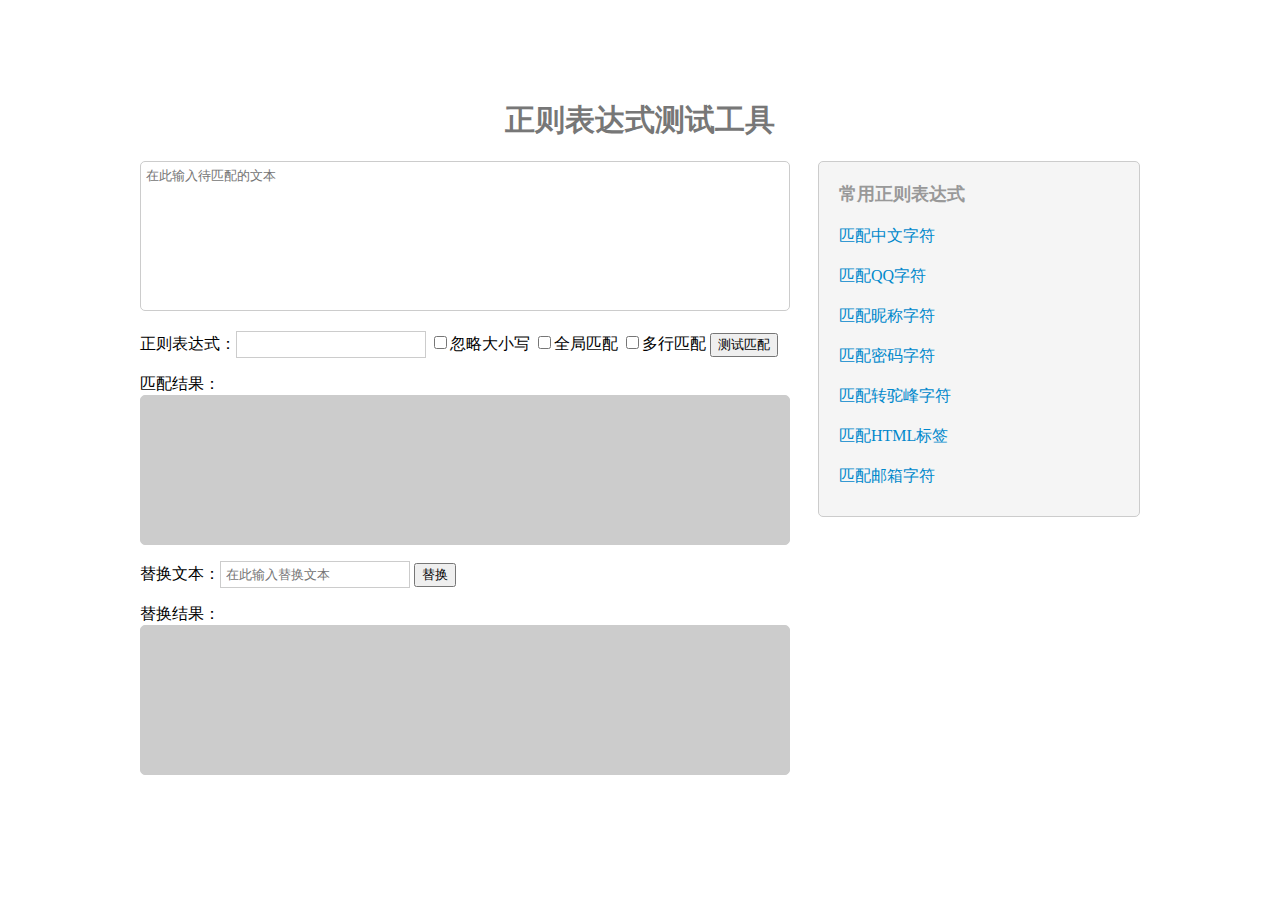
<file: 正则表达式测试工具2.html>
<!DOCTYPE html>

<html>

<head>

    <meta charset="utf-8">

    <title>正则表达式测试工具</title>

    <style>
        dl,dd{
            margin: 0;
            padding: 0;
        }
        /* 清除浮动 */
        .cf{
            zoom: 1;
        }
        .cf::after{
            display: block;
            content: '';
            clear: both;
        }
        .wrap{
            width: 1000px;
            margin: 100px auto;
        }
        .title {
            color: #777;
            font-size: 30px;
            text-align: center;
        }
        #regexp {
            float: left;
            width: 650px;
            font-size: 16px;
        }
        #regexp>.textbox {
            width: 638px;
            height: 138px;
            border: 1px solid #ccc;
            border-radius: 5px;
            padding: 5px;
            resize: none;
        }
        #regexp>.onlyread {
            background-color: #ccc;
        }
        #regexp>p>.textField {
            width: 178px;
            padding: 5px;
            border: 1px solid #ccc;
        }
        #reglist{
            float: right;
            width: 320px;
            border: 1px solid #ccc;
            border-radius: 5px;
            background-color: #f5f5f5;
            padding: 20px 0;
        }
        #reglist dt{
            margin-bottom: 10px;
            text-indent: 20px;
            color: #999;
            font-size: 18px;
            font-weight: bold;
        }
        #reglist dd{
            height: 40px;
            line-height: 40px;
            text-indent: 20px;
        }
        #reglist a{
            display: block;
            color: #08c;
            text-decoration: none;
        }
        #reglist a:hover{   
            color: #005580;
            background-color: #eee;
        }
    </style>

</head>

<body>
    <div class="wrap cf">
        <h1 class="title">正则表达式测试工具</h1>
        <div id="regexp"> 
            <textarea id="userText" class="textbox" placeholder="在此输入待匹配的文本"></textarea>
            <p>
                正则表达式：<input type="text" id="userRegExp" class="textField">
                <input type="checkbox" name="userModifier" value="i">忽略大小写
                <input type="checkbox" name="userModifier" value="g">全局匹配
                <input type="checkbox" name="userModifier" value="m">多行匹配
                <input type="button" id="matchingBtn" value="测试匹配">
            </p>
            匹配结果：
            <div id="matchingResult" class="textbox onlyread"></div>
            <p>
                替换文本：<input type="text" id="userReplaceText" class="textField" placeholder="在此输入替换文本">
                <input type="button" id="replaceBtn" value="替换">
            </p>
            替换结果：
            <div id="replaceResult" class="textbox onlyread"></div>
        </div>
        <dl id="reglist">
            <dt>常用正则表达式</dt>
            <dd><a href="javascript:;" title="[\u4e00-\u9a5f]+">匹配中文字符</a></dd>
            <dd><a href="javascript:;" title="[1-9]\d{4,}">匹配QQ字符</a></dd>
            <dd><a href="javascript:;" title="[\u4e00-\u9fa5\w]{2,18}">匹配昵称字符</a></dd>
            <dd><a href="javascript:;" title="\S{6,16}">匹配密码字符</a></dd>
            <dd><a href="javascript:;" title="-([a-z])">匹配转驼峰字符</a></dd>
            <dd><a href="javascript:;" title="<[^>]+>">匹配HTML标签</a></dd>
            <dd><a href="javascript:;" title="(?:\w+\.)*\w+@(?:\w+\.)+[a-z]+">匹配邮箱字符</a></dd>
        </dl>
    </div>
    <script type="text/javascript">
        //获取元素对象
        var getElem = {
            userText: document.getElementById("userText"),
            userRegExp: document.getElementById("userRegExp"),
            userModifier: document.getElementsByName("userModifier"),
            matchingBtn: document.getElementById("matchingBtn"),
            matchingResult: document.getElementById("matchingResult"),
            userReplaceText: document.getElementById("userReplaceText"),
            replaceBtn: document.getElementById("replaceBtn"),
            replaceResult: document.getElementById("replaceResult"),
            reglists: document.getElementById("reglist").getElementsByTagName('a'),
        }
        //判断是否有输入内容的方法
        var decide = {
            IfuserText: function () {
                if (!getElem.userText.value) {
                    alert("请输入待匹配的文本!");
                    getElem.userText.focus();
                }
            },
            IfuserRegExp: function () {
                if (!getElem.userRegExp.value) {
                    alert("请输入待输入的正则!");
                    getElem.userRegExp.focus();
                }
            },
            IfuserReplaceText: function () {
                if (!getElem.userReplaceText.value) {
                    alert("请输入要替换成的文本!");
                    getElem.userReplaceText.focus();
                }
            }
        }
        // 判断是否有添加igm
        var pattern,
            modifier = "";
        for (var i = 0; i < getElem.userModifier.length; i++) {
            getElem.userModifier[i].onclick = function () {
                modifier = "";
                for (var j = 0; j < getElem.userModifier.length; j++) {
                    if (getElem.userModifier[j].checked) {
                        modifier += getElem.userModifier[j].value;
                    }
                }
            }
        }
        // 点击匹配按钮的事件
        getElem.matchingBtn.onclick = function () {
            decide.IfuserText();
            decide.IfuserRegExp();
            // "("")" 是添加()分组的意思，给下面$1引用可以在$1两边添加标签
            pattern = new RegExp("(" + getElem.userRegExp.value + ")", modifier);
            getElem.matchingResult.innerHTML = pattern.exec(getElem.userText.value) ? getElem.userText.value.replace(pattern, "<span style='background-color:yellow'>$1</span>") : "(没有匹配)";
        }
        // 点击替换按钮的事件
        getElem.replaceBtn.onclick = function () {
            decide.IfuserText();
            decide.IfuserRegExp();
            decide.IfuserReplaceText();
            pattern = new RegExp("(" + getElem.userRegExp.value + ")", modifier);
            getElem.replaceResult.innerHTML = getElem.userText.value.replace(pattern, "<span style='color:red'>" + getElem.userReplaceText.value + "</span>");
        }
        // 侧边栏正则匹配
        for(var i = 0; i < getElem.reglists.length;i++){
            getElem.reglists[i].onclick = function(){
                getElem.userRegExp.value = this.title;
            };
        }   
    </script>
</body>

</html>
</file>
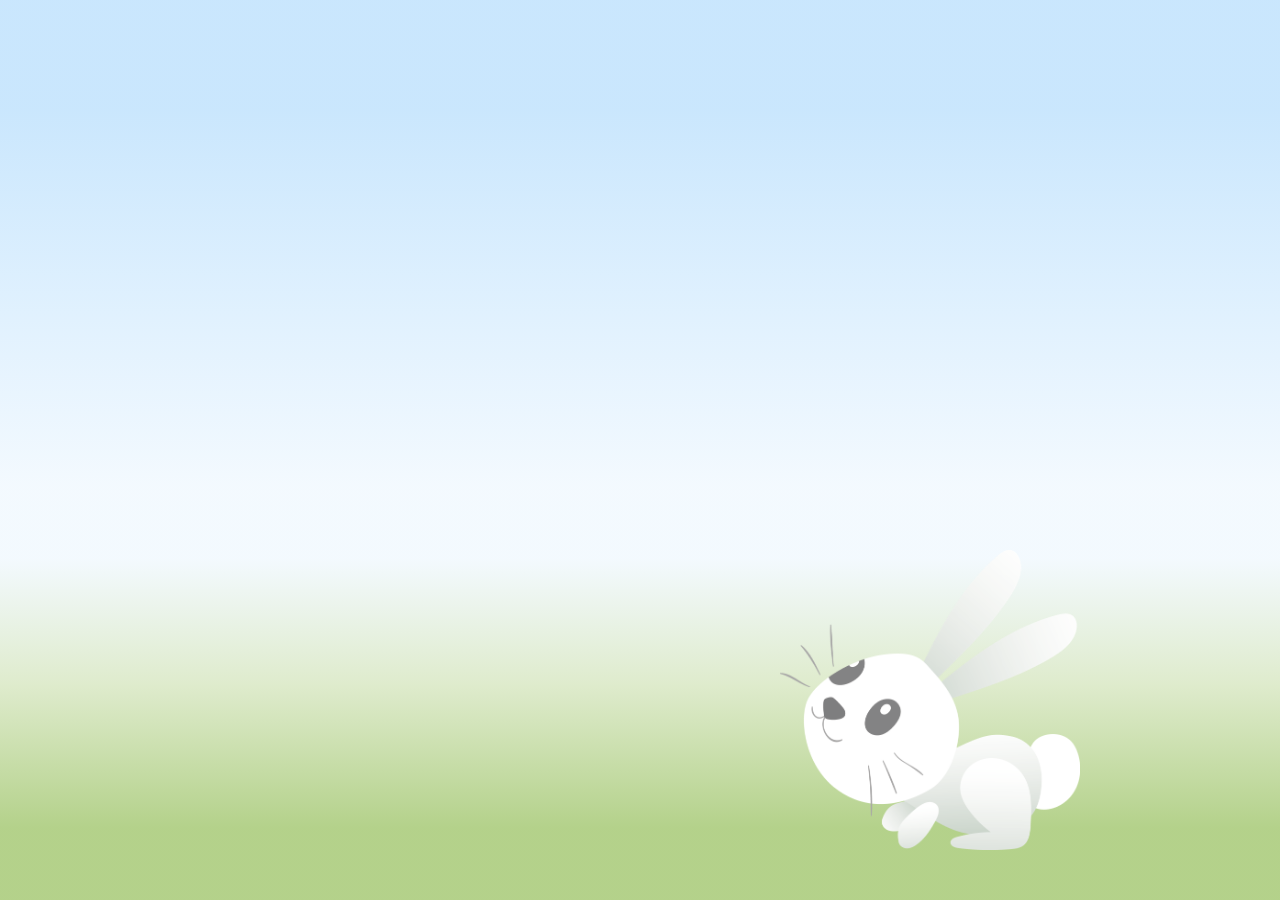
<file: CSS3渐变和动画/index.html/蓝天白云草地动画.html>
<!DOCTYPE html>
<html>

<head>
    <meta charset="utf-8">
    <title>CSS布局</title>
    <link rel="stylesheet" href="../index.css/style4.css" type="text/css" /><!-- 引用css样式表，记住格式 -->
</head>

<body>
    <!-- 天空 -->
    <div class="bluesky">
        <!-- 5朵白云 -->
        <div class="cloud one"></div>
        <div class="cloud two"></div>
        <div class="cloud three"></div>
        <div class="cloud four"></div>
        <div class="cloud five"></div>
    </div>
    <!-- 草地 -->
    <div class="ground">
        <img src="../image/rabbit.png" alt="小兔子">
    </div>
</body>

</html>
</file>
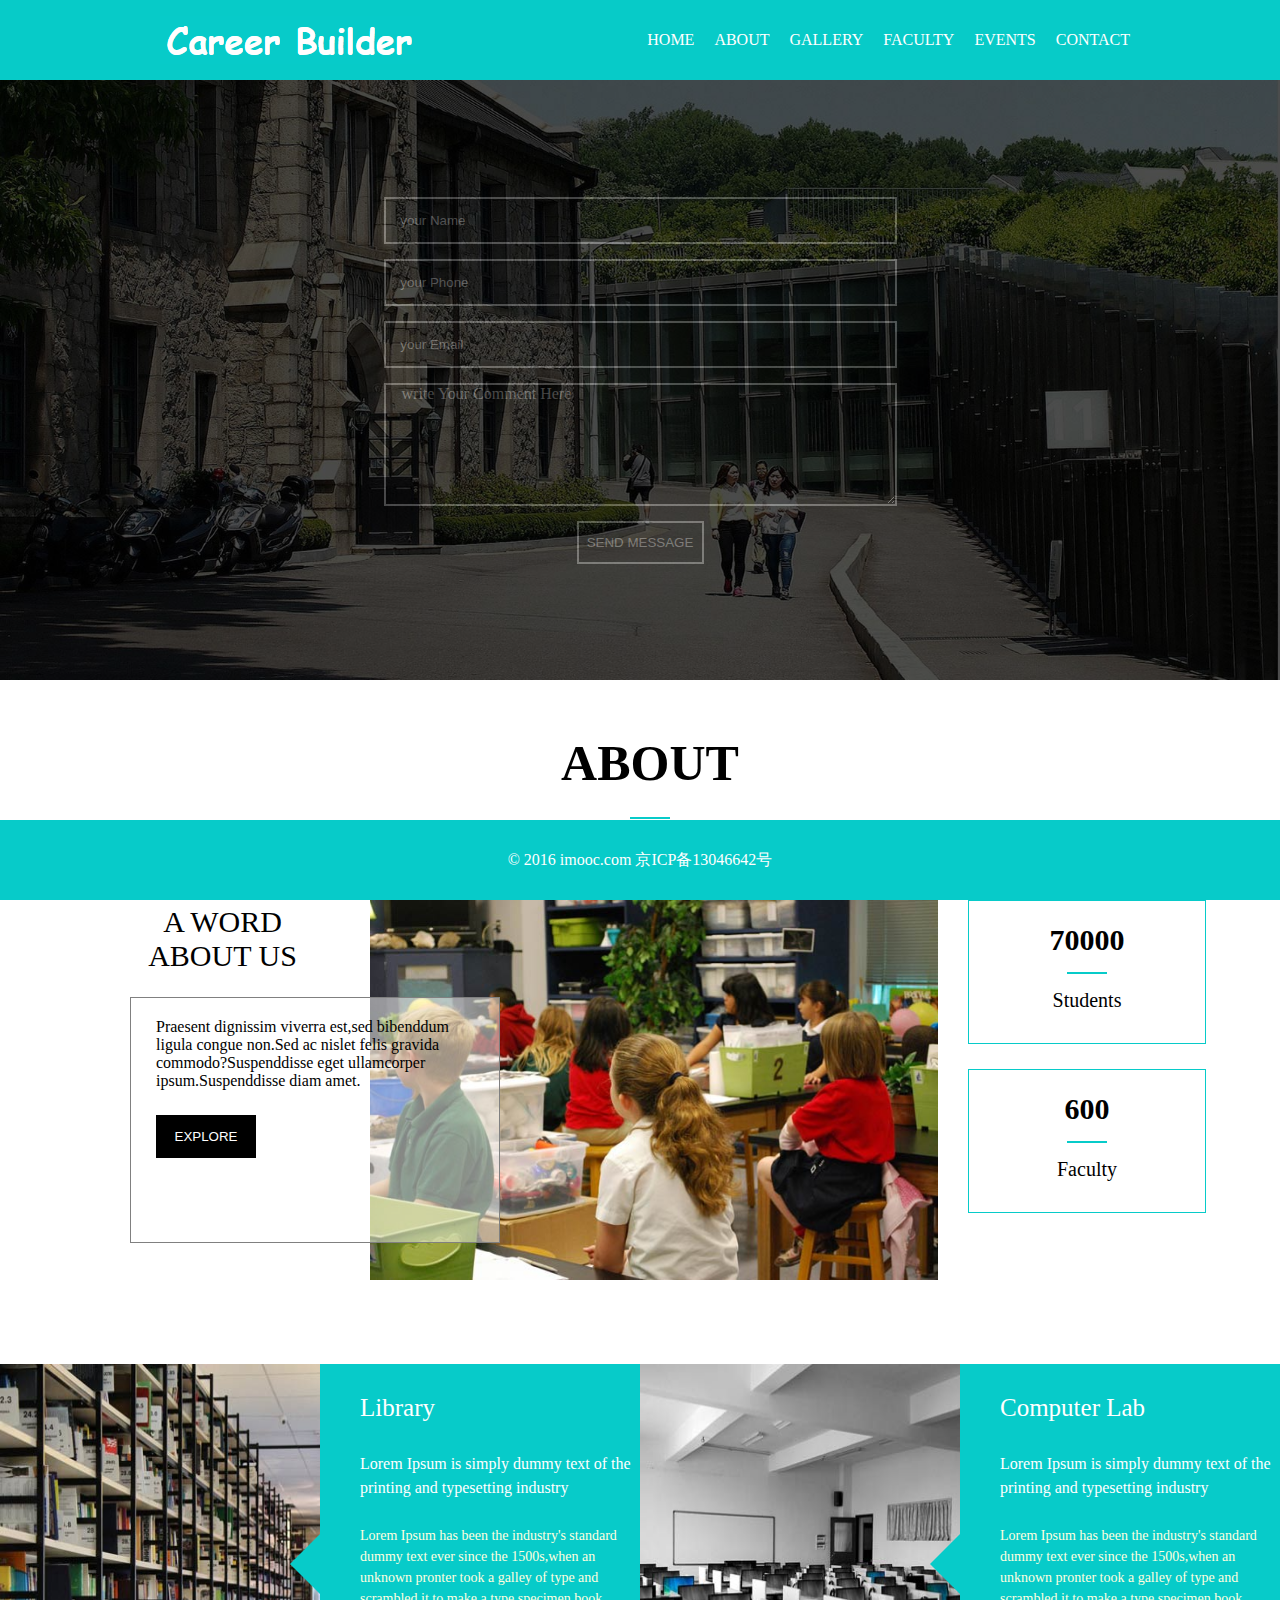
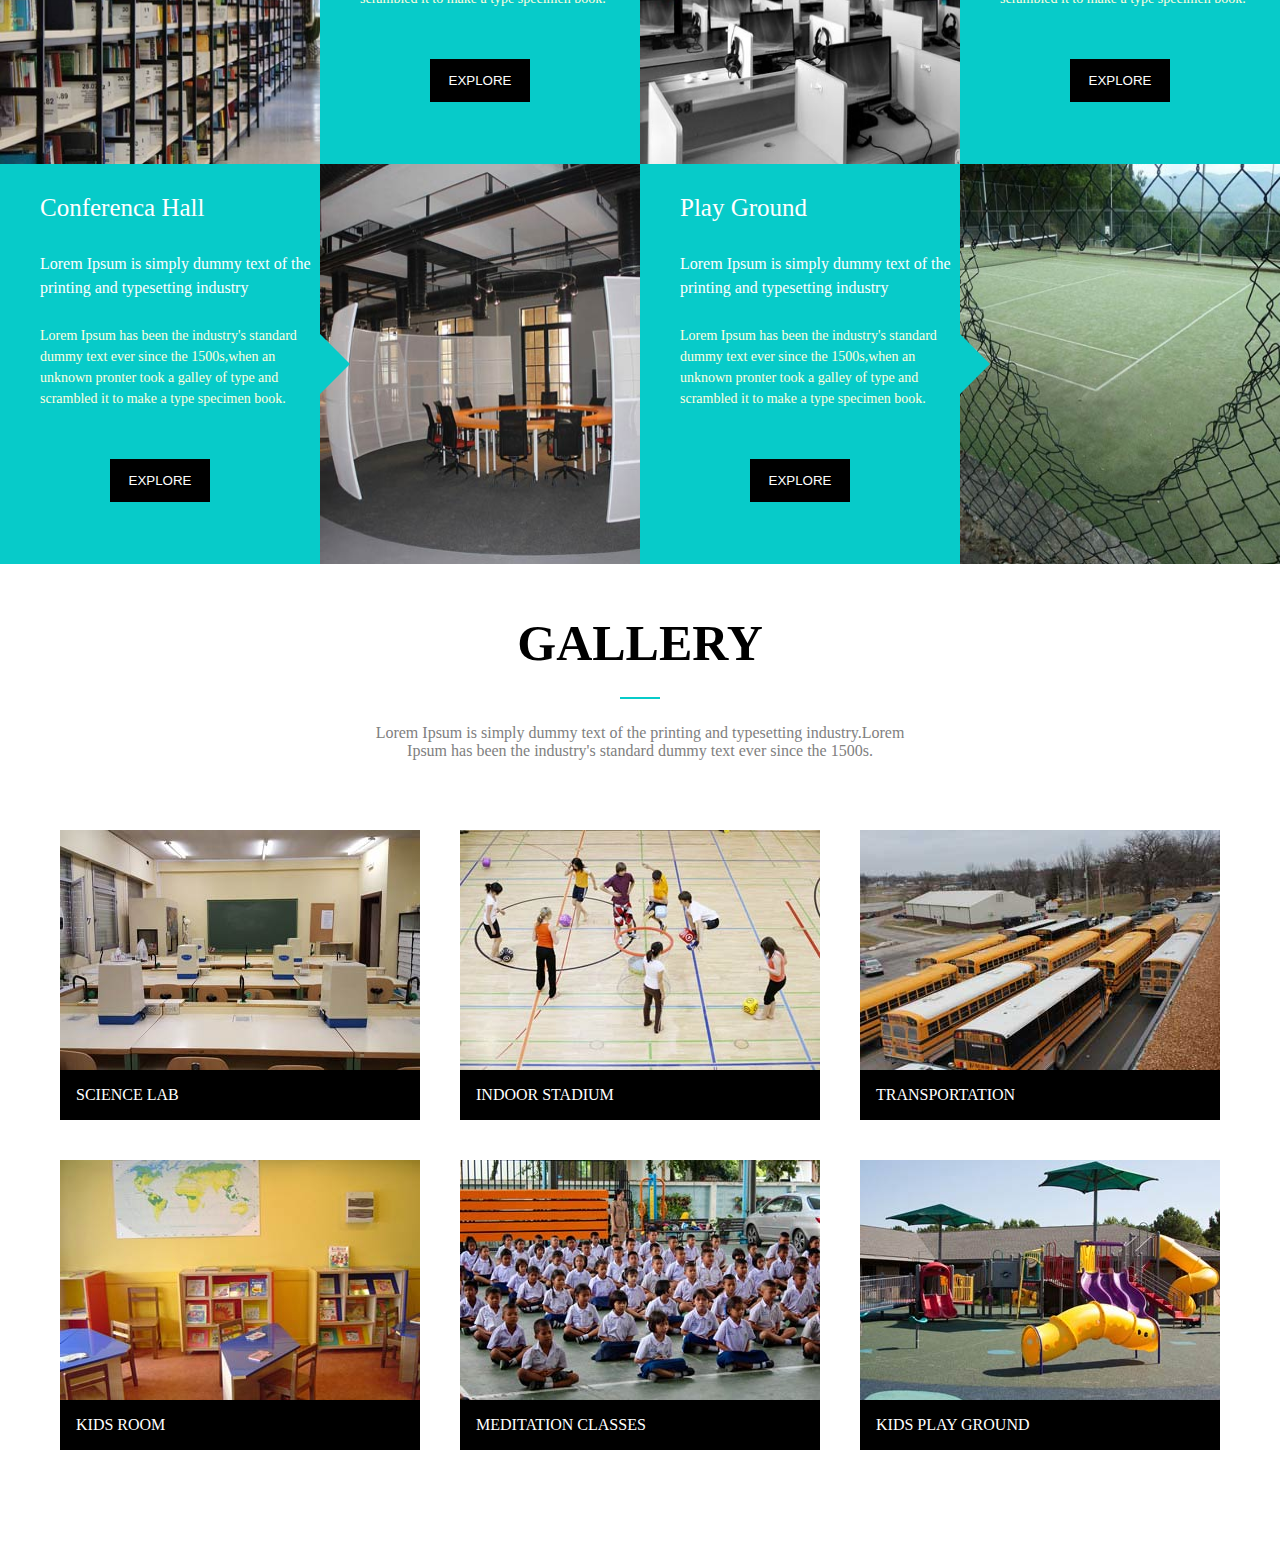
<file: 有遮罩的HTML结构/index.html/作业2.html>
<!DOCTYPE html>
<html>

<head>
    <meta charset="utf-8">
    <title>CSS布局</title>
    <link rel="stylesheet" href="../index.css/style2.css" type="text/css" /><!-- 引用css样式表，记住格式 -->
</head>

<body>
    <!-- 此处写代码 -->
    <div class="header">
        <!-- 顶部区 -->
        <div class="logo"> <!-- logo图 -->
            <a href="#"><img src="../images/logo.png" /></a>
        </div>
        <div class="nav"><!-- 导航区 -->
            <ul>
                <li><a href="#">HOME</a></li>
                <li><a href="#">ABOUT</a></li>
                <li><a href="#">GALLERY</a></li>
                <li><a href="#">FACULTY</a></li>
                <li><a href="#">EVENTS</a></li>
                <li><a href="#">CONTACT</a></li>
            </ul>
        </div>
    </div>
    <div class="content"><!-- 主题区 -->
        <div class="banner"><!-- banner图 -->
            <div class="banimg">
                <img src="../images/banner3.jpg" />
            </div>
            <div class="imgLayer"><!-- 遮罩层 -->
                <div class="banuser"><!-- 遮罩层上面的form标签 -->
                    <form action="#" method="GET">
                        <input type="text" name="user" value="    your Name" />
                        <input type="text" name="user" value="    your Phone" />
                        <input type="text" name="user" value="    your Email" />
                        <textarea name="introduce" id="comment" cols="30"
                            rows="10">    write Your Comment Here</textarea>
                        <button name="send">SEND MESSAGE</button>
                    </form>
                </div>
            </div>
        </div>
        <div class="about"><!-- 主题区中的about区 -->
            <div class="abtop"><!-- about区中的上图片区 -->
                <div class="tittle">
                    <h1>ABOUT</h1>
                    <div class="line"></div><!-- 标题区中的盒子划线 -->
                    <p>Lorem Ipsum is simply dummy text of the printing and typesetting
                        industry.Lorem Ipsum has been the industry's standard dummy
                        text ever since the 1500s.
                    </p>
                </div>
                <!-- about区中的图片区 -->
                <div class="pic">
                    <div class="picleft"> <!-- 图片区中的左图片区-->
                        <div class="lefth">
                            <h2> A WORD ABOUT US</h2>
                        </div>
                        <div class="leftword">
                            <p>
                                Praesent dignissim viverra est,sed bibenddum ligula congue non.Sed ac nislet felis gravida commodo?Suspenddisse eget ullamcorper ipsum.Suspenddisse diam amet.
                            </p>
                            <button>EXPLORE</button>
                        </div>
                        <div class="wordLayer"></div> <!-- 左图片区中的遮罩层-->
                    </div>
                    <div class="picmiddle"> <!-- 图片区中的中间图片区-->
                        <img src="../images/bb3.jpg" />
                    </div>
                    <div class="picright"> <!-- 图片区中的右盒子区-->
                        <div class="rightbox">
                            <p class="word1">70000</p>
                            <div class="line"></div><!-- 右盒子区中的盒子画线-->
                            <p class="word2">Students</p>
                        </div>
                        <div class="rightbox">
                            <p class="word1">600</p>
                            <div class="line"></div><!-- 右盒子区中的盒子画线-->
                            <p class="word2">Faculty</p>
                        </div>
                    </div>
                    <div class="clear"></div><!-- 清除图片区中3个部分的浮动-->
                </div>
            </div>
            <div class="abbottom">  <!-- about区中的下图片区 -->
                <div class="bottomone">
                    <div class="bottomimg">
                        <img src="../images/b1.jpg"/>
                        <div class="border1"></div>
                    </div>
                    <div class="bottomword">
                        <div class="wordcon"><!-- 下图片区中的文字盒子部分 -->
                            <h1 class="word1">Library</h1>
                            <p class="word2">Lorem Ipsum is simply dummy text of the
                                printing and typesetting industry
                            </p>
                            <p class="word3">Lorem Ipsum has been the industry's standard      dummy text ever since the 1500s,when an unknown pronter        took a galley of type and scrambled it to make a type          specimen book.
                            </p>
                            <!--多行文字如何在盒子里面自动换行，不然p会撑满整行？使用br标签，是否右更好的办法？
                            自动换行可以使用word-break:break-all;属性，记得要设置包含文字的标签（这里是p）的宽度-->
                            <button>EXPLORE</button>
                        </div>
                    </div>
                    <div class="bottomimg">
                        <img src="../images/b2.jpg"/>
                        <div class="border1"></div>
                    </div>
                    <div class="bottomword">
                        <div class="wordcon"><!-- 下图片区中的文字盒子部分 -->
                            <h1 class="word1">Computer Lab</h1>
                            <p class="word2">Lorem Ipsum is simply dummy text of the
                                printing and typesetting industry
                            </p>
                            <p class="word3">Lorem Ipsum has been the industry's standard      dummy text ever since the 1500s,when an unknown pronter        took a galley of type and scrambled it to make a type          specimen book.
                            </p>
                            <button>EXPLORE</button>
                        </div>
                    </div>
                </div>
                <div class="bottomtwo">
                    <div class="bottomword">
                        <div class="wordcon"><!-- 下图片区中的文字盒子部分 -->
                            <h1 class="word1">Conferenca Hall</h1>
                            <p class="word2">Lorem Ipsum is simply dummy text of the
                                printing and typesetting industry
                            </p>
                            <p class="word3">Lorem Ipsum has been the industry's standard      dummy text ever since the 1500s,when an unknown pronter        took a galley of type and scrambled it to make a type          specimen book.
                            </p>
                            <button>EXPLORE</button>
                        </div>
                    </div>
                    <div class="bottomimg">
                        <img src="../images/b3.jpg"/>
                        <div class="border2"></div>
                    </div>
                    <div class="bottomword">
                        <div class="wordcon"><!-- 下图片区中的文字盒子部分 -->
                            <h1 class="word1">Play Ground</h1>
                            <p class="word2">Lorem Ipsum is simply dummy text of the
                                printing and typesetting industry
                            </p>
                            <p class="word3">Lorem Ipsum has been the industry's standard      dummy text ever since the 1500s,when an unknown pronter        took a galley of type and scrambled it to make a type          specimen book.
                            </p>
                            <button>EXPLORE</button>
                        </div>
                    </div>
                    <div class="bottomimg">
                        <img src="../images/b4.jpg"/>
                        <div class="border2"></div>
                    </div>
                </div>
            </div>
        </div>
        <div class="gallery"><!-- 主题区中的gallery区 -->
            <div class="tittle">
                <h1>GALLERY</h1>
                <div class="line"></div><!-- gallery区tittle中的盒子画线 -->
                <p>Lorem Ipsum is simply dummy text of the printing and typesetting
                    industry.Lorem Ipsum has been the industry's standard dummy
                    text ever since the 1500s.
                </p>
            </div>
            <div class="pic"><!-- gallery区的下图片区，使用ul标签 -->
                <ul>
                    <li>
                        <img src="../images/03-01.jpg"/>
                        <p>SCIENCE LAB</p>
                    </li>
                    <li>
                        <img src="../images/03-02.jpg"/>
                        <p>INDOOR STADIUM</p>
                    </li>
                    <li>
                        <img src="../images/03-03.jpg"/>
                        <p>TRANSPORTATION</p>
                    </li>
                </ul>
                <ul>
                    <li>
                        <img src="../images/03-04.jpg"/>
                        <p>KIDS ROOM</p>
                    </li>
                    <li>
                        <img src="../images/03-05.jpg"/>
                        <p>MEDITATION CLASSES</p>
                    </li>
                    <li>
                        <img src="../images/03-06.jpg"/>
                        <p>KIDS PLAY GROUND</p>
                    </li>
                </ul>
            </div>
        </div>
    </div>
    <!-- 底部区 -->
    <div class="footer">&copy;&nbsp;2016&nbsp;imooc.com&nbsp;京ICP备13046642号</div>
</body>

</html>
</file>
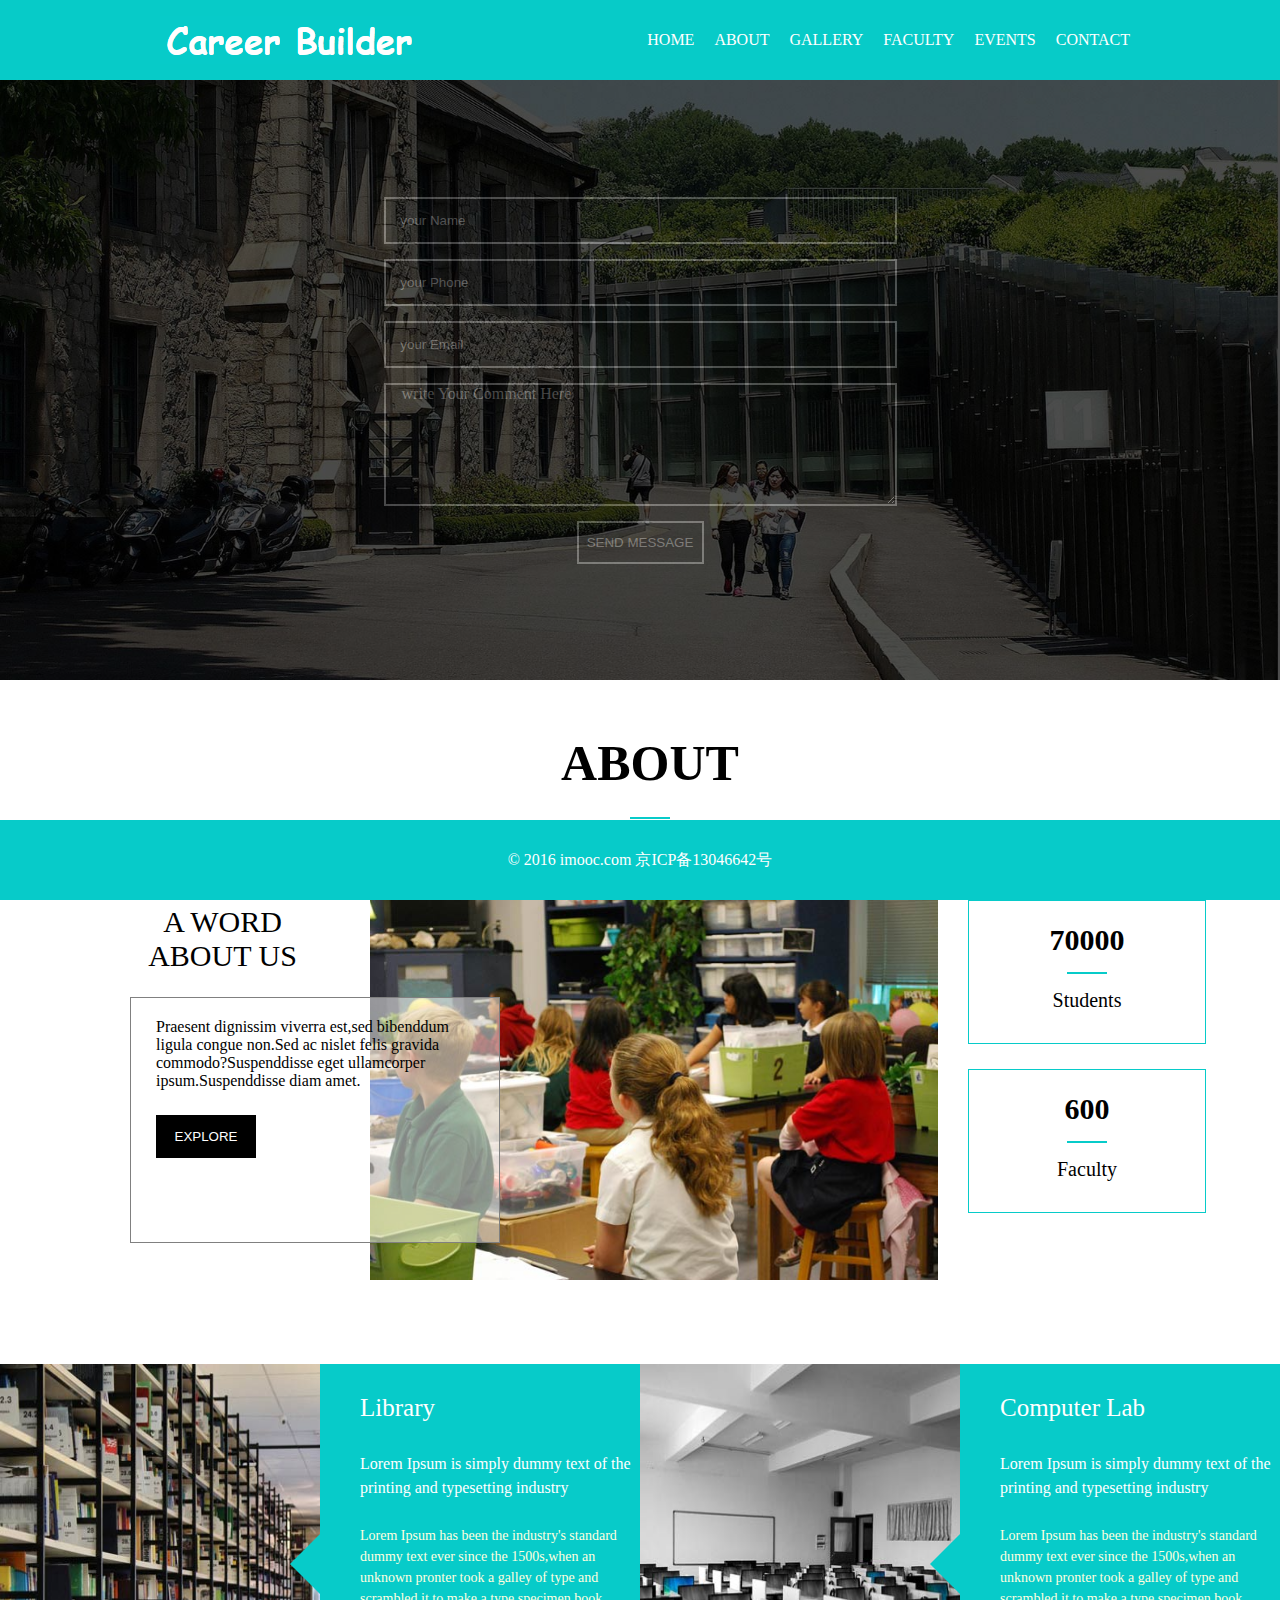
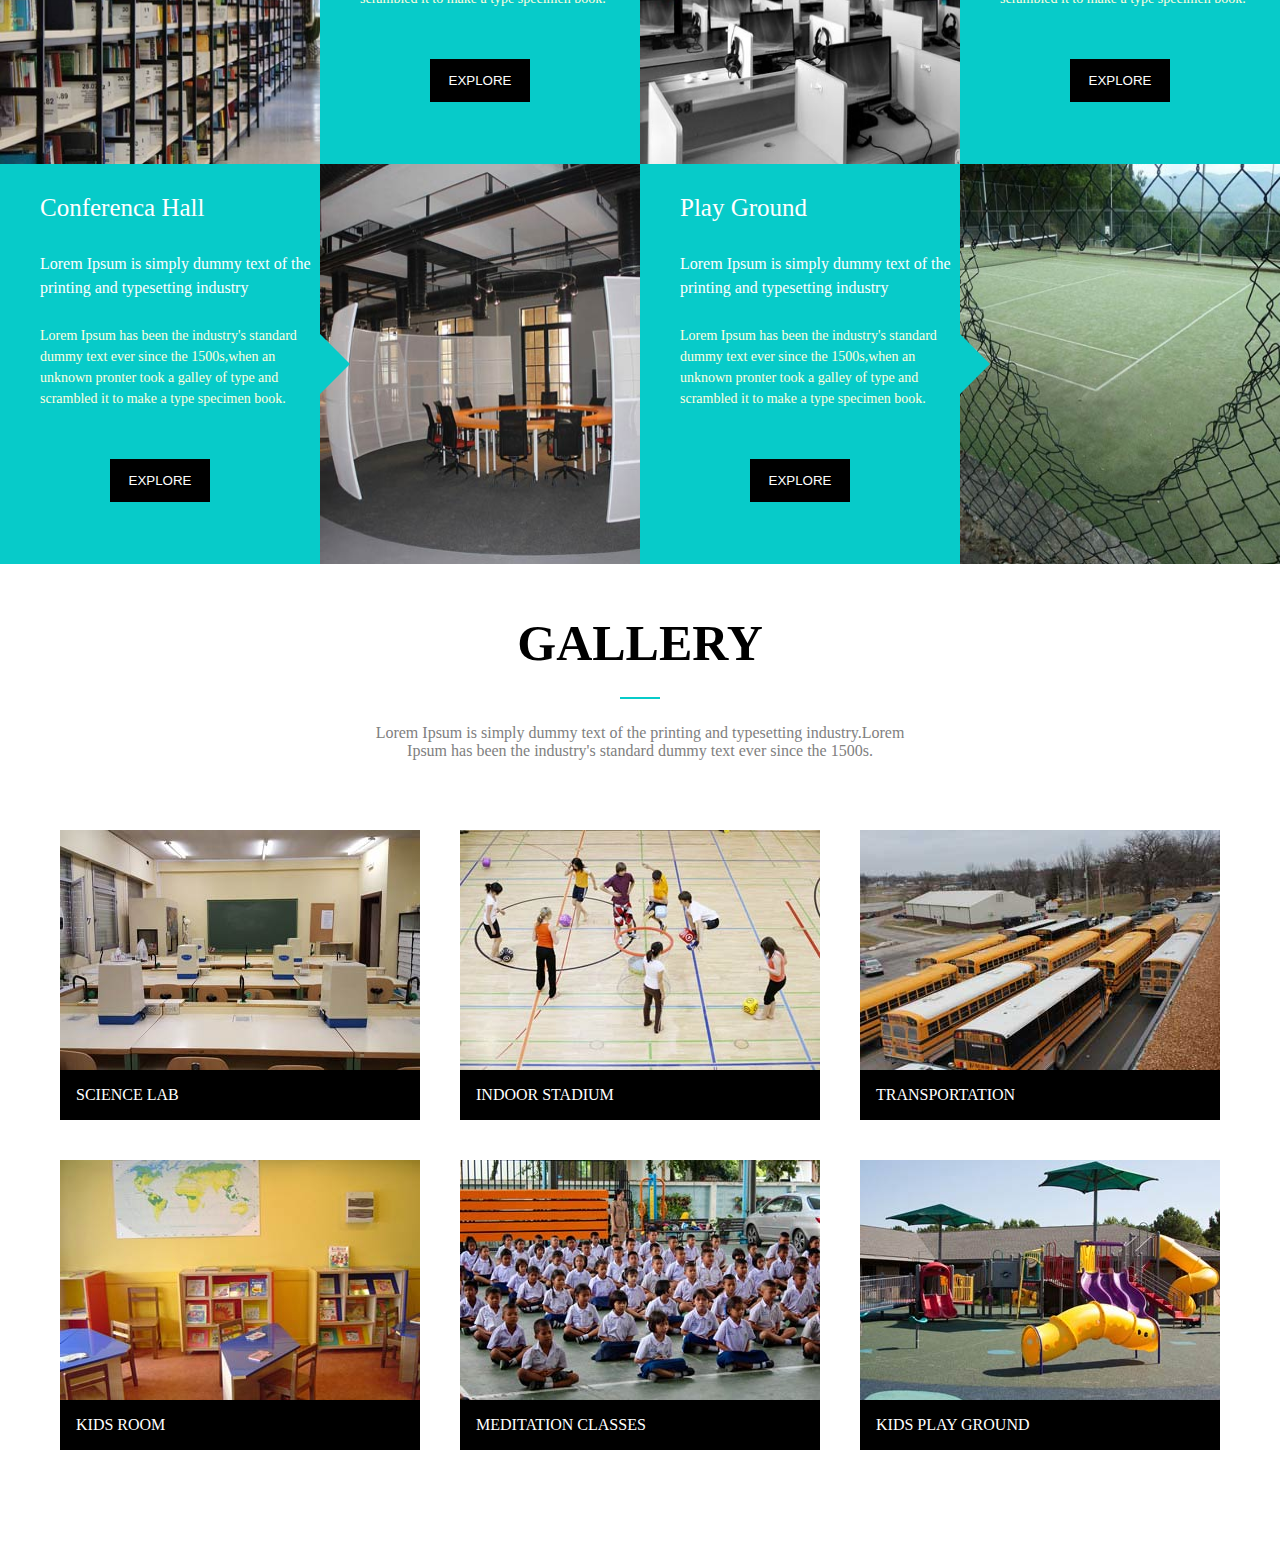
<file: 有遮罩的HTML结构/index.html/登录界面.html>
<!DOCTYPE html>
<html>

<head>
    <meta charset="utf-8">
    <title>登录界面</title>
    <link rel="stylesheet" href="../index.css/style2.css" type="text/css" /><!-- 引用css样式表，记住格式 -->
</head>

<body>
    <!-- 此处写代码 -->
    <div class="header">
        <!-- 顶部区 -->
        <div class="logo"> <!-- logo图 -->
            <a href="#"><img src="../images/logo.png" /></a>
        </div>
        <div class="nav"><!-- 导航区 -->
            <ul>
                <li><a href="#">HOME</a></li>
                <li><a href="#">ABOUT</a></li>
                <li><a href="#">GALLERY</a></li>
                <li><a href="#">FACULTY</a></li>
                <li><a href="#">EVENTS</a></li>
                <li><a href="#">CONTACT</a></li>
            </ul>
        </div>
    </div>
    <div class="content"><!-- 主题区 -->
        <div class="banner"><!-- banner图 -->
            <div class="banimg">
                <img src="../images/banner3.jpg" />
            </div>
            <div class="imgLayer"><!-- 遮罩层 -->
                <div class="banuser"><!-- 遮罩层上面的form标签 -->
                    <form action="#" method="GET">
                        <input type="text" name="user" value="    your Name" />
                        <input type="text" name="user" value="    your Phone" />
                        <input type="text" name="user" value="    your Email" />
                        <textarea name="introduce" id="comment" cols="30"
                            rows="10">    write Your Comment Here</textarea>
                        <button name="send">SEND MESSAGE</button>
                    </form>
                </div>
            </div>
        </div>
        <div class="about"><!-- 主题区中的about区 -->
            <div class="abtop"><!-- about区中的上图片区 -->
                <div class="tittle">
                    <h1>ABOUT</h1>
                    <div class="line"></div><!-- 标题区中的盒子划线 -->
                    <p>Lorem Ipsum is simply dummy text of the printing and typesetting
                        industry.Lorem Ipsum has been the industry's standard dummy
                        text ever since the 1500s.
                    </p>
                </div>
                <!-- about区中的图片区 -->
                <div class="pic">
                    <div class="picleft"> <!-- 图片区中的左图片区-->
                        <div class="lefth">
                            <h2> A WORD ABOUT US</h2>
                        </div>
                        <div class="leftword">
                            <p>
                                Praesent dignissim viverra est,sed bibenddum ligula congue non.Sed ac nislet felis gravida commodo?Suspenddisse eget ullamcorper ipsum.Suspenddisse diam amet.
                            </p>
                            <button>EXPLORE</button>
                        </div>
                        <div class="wordLayer"></div> <!-- 左图片区中的遮罩层-->
                    </div>
                    <div class="picmiddle"> <!-- 图片区中的中间图片区-->
                        <img src="../images/bb3.jpg" />
                    </div>
                    <div class="picright"> <!-- 图片区中的右盒子区-->
                        <div class="rightbox">
                            <p class="word1">70000</p>
                            <div class="line"></div><!-- 右盒子区中的盒子画线-->
                            <p class="word2">Students</p>
                        </div>
                        <div class="rightbox">
                            <p class="word1">600</p>
                            <div class="line"></div><!-- 右盒子区中的盒子画线-->
                            <p class="word2">Faculty</p>
                        </div>
                    </div>
                    <div class="clear"></div><!-- 清除图片区中3个部分的浮动-->
                </div>
            </div>
            <div class="abbottom">  <!-- about区中的下图片区 -->
                <div class="bottomone">
                    <div class="bottomimg">
                        <img src="../images/b1.jpg"/>
                        <div class="border1"></div>
                    </div>
                    <div class="bottomword">
                        <div class="wordcon"><!-- 下图片区中的文字盒子部分 -->
                            <h1 class="word1">Library</h1>
                            <p class="word2">Lorem Ipsum is simply dummy text of the
                                printing and typesetting industry
                            </p>
                            <p class="word3">Lorem Ipsum has been the industry's standard      dummy text ever since the 1500s,when an unknown pronter        took a galley of type and scrambled it to make a type          specimen book.
                            </p>
                            <!--多行文字如何在盒子里面自动换行，不然p会撑满整行？使用br标签，是否右更好的办法？
                            自动换行可以使用word-break:break-all;属性，记得要设置包含文字的标签（这里是p）的宽度-->
                            <button>EXPLORE</button>
                        </div>
                    </div>
                    <div class="bottomimg">
                        <img src="../images/b2.jpg"/>
                        <div class="border1"></div>
                    </div>
                    <div class="bottomword">
                        <div class="wordcon"><!-- 下图片区中的文字盒子部分 -->
                            <h1 class="word1">Computer Lab</h1>
                            <p class="word2">Lorem Ipsum is simply dummy text of the
                                printing and typesetting industry
                            </p>
                            <p class="word3">Lorem Ipsum has been the industry's standard      dummy text ever since the 1500s,when an unknown pronter        took a galley of type and scrambled it to make a type          specimen book.
                            </p>
                            <button>EXPLORE</button>
                        </div>
                    </div>
                </div>
                <div class="bottomtwo">
                    <div class="bottomword">
                        <div class="wordcon"><!-- 下图片区中的文字盒子部分 -->
                            <h1 class="word1">Conferenca Hall</h1>
                            <p class="word2">Lorem Ipsum is simply dummy text of the
                                printing and typesetting industry
                            </p>
                            <p class="word3">Lorem Ipsum has been the industry's standard      dummy text ever since the 1500s,when an unknown pronter        took a galley of type and scrambled it to make a type          specimen book.
                            </p>
                            <button>EXPLORE</button>
                        </div>
                    </div>
                    <div class="bottomimg">
                        <img src="../images/b3.jpg"/>
                        <div class="border2"></div>
                    </div>
                    <div class="bottomword">
                        <div class="wordcon"><!-- 下图片区中的文字盒子部分 -->
                            <h1 class="word1">Play Ground</h1>
                            <p class="word2">Lorem Ipsum is simply dummy text of the
                                printing and typesetting industry
                            </p>
                            <p class="word3">Lorem Ipsum has been the industry's standard      dummy text ever since the 1500s,when an unknown pronter        took a galley of type and scrambled it to make a type          specimen book.
                            </p>
                            <button>EXPLORE</button>
                        </div>
                    </div>
                    <div class="bottomimg">
                        <img src="../images/b4.jpg"/>
                        <div class="border2"></div>
                    </div>
                </div>
            </div>
        </div>
        <div class="gallery"><!-- 主题区中的gallery区 -->
            <div class="tittle">
                <h1>GALLERY</h1>
                <div class="line"></div><!-- gallery区tittle中的盒子画线 -->
                <p>Lorem Ipsum is simply dummy text of the printing and typesetting
                    industry.Lorem Ipsum has been the industry's standard dummy
                    text ever since the 1500s.
                </p>
            </div>
            <div class="pic"><!-- gallery区的下图片区，使用ul标签 -->
                <ul>
                    <li>
                        <img src="../images/03-01.jpg"/>
                        <p>SCIENCE LAB</p>
                    </li>
                    <li>
                        <img src="../images/03-02.jpg"/>
                        <p>INDOOR STADIUM</p>
                    </li>
                    <li>
                        <img src="../images/03-03.jpg"/>
                        <p>TRANSPORTATION</p>
                    </li>
                </ul>
                <ul>
                    <li>
                        <img src="../images/03-04.jpg"/>
                        <p>KIDS ROOM</p>
                    </li>
                    <li>
                        <img src="../images/03-05.jpg"/>
                        <p>MEDITATION CLASSES</p>
                    </li>
                    <li>
                        <img src="../images/03-06.jpg"/>
                        <p>KIDS PLAY GROUND</p>
                    </li>
                </ul>
            </div>
        </div>
    </div>
    <!-- 底部区 -->
    <div class="footer">&copy;&nbsp;2016&nbsp;imooc.com&nbsp;京ICP备13046642号</div>
</body>

</html>
</file>
<file: CSS3动画与JS交互/css/index.css>
/* 头部 */
.head{
    width: 100%;
    min-width: 1200px;
    height: 60px;
    position: fixed;
}
/* logo */
.head__logo{
    width: 160px;
    height: 40px;
    font-size: 20px;
    line-height: 40px;
    text-indent: 50px;
    background: url("../img/logo.png") left center no-repeat;
    background-size: 40px 40px;
    position: absolute;
    margin: 10px 0 10px 10px;
}
.head__logo:hover{
    cursor: pointer;
    color: #ff0000;
}
/* 导航栏 */
.head__nav{
    height: 40px;
    position: absolute;
    top: 10px;
    right: 30px;
    text-align: center;
}
.head__nav-item{
    display: block;        
    float: left;
    width: 56px;
    /* margin-left: 40px; 用margin的话，滑动门移动到margin处会自动回到第一项*/
    padding-left: 40px;
    color: #ffffff;
    font-size: 14px;
    line-height: 40px;
    /* 滚动条到第二屏时第一项和第二项a链接样式消失，因为它们两个不在1200px宽度范围内，如何解决？
    是z-index层级的关系 */
}
/* 添加一个伪元素使nav-item_status_active盒子高度增大2px */
/* .head__nav-item_status_active::after{
    content: '';
    display: block;
    width: 56px;
    height: 2px;
    background-color: transparent;
}*/
.head__nav-item_status_active{
    color: #f01400;
}  
.head__nav-item_custom_button{
    width: 96px;
    height: 40px;
    border-radius: 5px;
    background: rgb(240, 20, 0);  /* 和#f01400相等 */
    /* 补偿head__nav-item中设置padding-left: 40px;的宽度 */
    padding: 0;
    margin-left: 40px;  
}
.head__nav-item_custom_button:hover{
    background: rgb(240, 20, 0, 0.7);
}

/* 滑动门 */
.head__nav-tip{
    position: absolute;
    width: 56px;
    height: 2px;
    margin-left: 40px;
    background: #f01400;
    bottom: 0;
    left: 0; 
    /* 移动时每一项加96px，最好用margin-left: 40px;做初始位移，不要用left做位移，left是留给JS中做滑动门用的，比较方便计算，当然也可以用left，但是在JS中记得style.left要加上40px的初始位移 */
}
/* 右侧导航栏 */
.aside__nav{
    width: 60px;
    height: 200px;
    position: fixed;
    right: 0;
    bottom: 200px;
    background: #ffffff;
    box-shadow: 0 4px 12px rgba(0,0,0,0.5);
    z-index: 1;   
}
.aside__nav__wrap{
    margin: 25px auto 25px;
}
.aside__nav__wrap-item{
    display: block;
    width: 60px;
    height: 30px;
    text-align: center;
    line-height: 30px;
    font-size: 14px;
}
.aside__nav__wrap-item > a{
    width: 14px;
    height: 14px;
    color: #000000;
}
.aside__nav__wrap-item > a:hover{
    color: #ff0000;
}
/* 第一屏 */
.screen-1{
    background: url("../img/sc1.jpg") no-repeat;
    background-size: cover;
    text-align: center;
}
.screen-1__wrap{
    margin: 0 auto;
    width: 1200px;
    height: 640px;
    overflow: hidden;
}
.screen-1__wrap__heading{
    font-size: 40px;
    font-weight: normal;
    margin: 0;
    padding: 0;
    margin-top: 240px;
    /* 用margin样式，设置动画时，移动幅度小，用padding样式，设置动画时，移动幅度大，因为padding也算它本身的高度和宽度 */
}
.screen-1__wrap__subheading{
    font-size: 16px;
    font-weight: normal;
    margin: 0;
    padding: 0;
    margin-top: 32px;
}
/* 第二屏 */
.screen-2{
    background: url("../img/sc2.png") center bottom no-repeat;
    background-color: #f3f5f7;
    text-align: center; 
}
.screen-2__wrap{
    margin: 0 auto;
    width: 1200px;
    height: 640px;
    position: relative;
    overflow: hidden;
}
.screen-2__wrap__heading{
    font-size: 40px;
    margin: 0;
    padding: 0;
    margin-top: 88px;
    color: #07111b;
}
.screen-2__wrap__border{
    border-bottom: 2px solid #ff0000;
    width: 50px;
    height: 0;
    margin: 34px auto 24px;
}
.screen-2__wrap__subheading{
    font-size: 16px;
    font-weight: normal;
    color: #07111b;
}
.screen-2__wrap__man{
    width: 275px;
    height: 380px;
    background: url("../img/sc2-1.png")  no-repeat;
    position: absolute;
    left: 50%;
    margin-left: -138px;
    bottom: 0;
    z-index: 1;
}
.screen-2__wrap__roket{
    width: 266px;
    height: 205px;
    background: url("../img/sc2-2.png") no-repeat;
    position: absolute;
    right: 364px;
    bottom: 95px;
}
/* 第三屏 这种方式不是背景图片的方式，而是重新增加一个盒子，那么宽度就不好控制在1200px范围内，跟下面的方法比，哪种个更好？*/
/* .screen-3__image{
    height: 640px; 
    background: url("../img/sc3.png") no-repeat;
    background-size: 580px 640px;
    background-position: 200px;
} */
.screen-3{
    height: 640px; 
    background: url("../img/sc3.png") no-repeat;
    background-size: 580px 640px;
    background-position: 200px;
    background-color: #2b333b;
}

.screen-3__right{
    width: 1200px;
    height: 640px;
    margin: 0 auto;
    position: relative;
}
.screen-3__right__wrap{
    width: 540px;
    position: absolute;
    top: 230px;
    right: 22px;
}
.screen-3__right__wrap__heading{
    font-size: 36px;
    line-height: 36px;
    margin: 0;
    padding: 0;
    color: #ffffff;
}
.screen-3__right__wrap__border{
    border-bottom: 2px solid #ff0000;
    width: 50px;
    height: 0;
    margin: 30px 0 26px 0;
}
.screen-3__right__wrap__subheading{
    font-size: 16px;
    font-weight: normal;
    color: #ffffff;
}
.screen-3__right__wrap__features{
    width: 520px;
    height: 64px;
    margin-top: 160px;
    padding-left: 20px;
    
}
.screen-3__right__wrap__features__item{
    width: 60px;
    height: 60px;
    border: 2px solid;
    border-radius: 50%;
    float: left;
    margin-right: 36px;
    text-align: center;
    line-height: 60px;
}

.screen-3__right__wrap__features > div:first-child{
    border: 2px solid #1f5975;
    color: #108590;
}
.screen-3__right__wrap__features > div:nth-child(2){
    border: 2px solid #424d76;
    color: #6b658f;
}
.screen-3__right__wrap__features > div:nth-child(3){
    border: 2px solid #6b4146;
    color: #ca3a46;
}
.screen-3__right__wrap__features > div:nth-child(4){
    border: 2px solid #29535f;
    color: #29abe5;
}
.screen-3__right__wrap__features > div:nth-child(5){
    border: 2px solid #3e4e40;
    color: #838d3e;
}
/* 第四屏 */
.screen-4{
    height: 640px;
    background-color: #f3f5f7;
    text-align: center;
}
.screen-4__wrap{
    margin: 0 auto;
    width: 1200px;
    height: 640px;
    position: relative;
    overflow: hidden;
}
.screen-4__wrap__heading{
    font-size: 40px;
    margin: 0;
    padding: 0;
    margin-top: 90px;
    color: #07111b;
}
.screen-4__wrap__border{
    border-bottom: 2px solid #ff0000;
    width: 50px;
    height: 0;
    margin: 36px auto 24px;
}
.screen-4__wrap__subheading{
    font-size: 16px;
    font-weight: normal;
    color: #07111b;
    margin: 0;
}
.screen-4__wrap__bg{
    width: 1200px;
    height: 120px;
    margin-top: 76px;
}
.screen-4__wrap__bg__item{
    width: 164px;
    height: 120px;
    float: left;
    margin-right: 164px;
    font-size: 16px;
    color: #07111b;
    line-height: 16px;
    text-align: center;
    position: relative;
}
.screen-4__wrap__bg__item > p{
    position: absolute;
    right: 0;
    left: 0;
    bottom: -30px;
    margin: auto;
}
/* .screen-4__wrap__bg__item:first-child和.screen-4__wrap__bg > div:first-child相等 */
.screen-4__wrap__bg__item:first-child{
    background: url("../img/sc4-1.png") center no-repeat;
    margin-left: 26px;
}
 .screen-4__wrap__bg__item:nth-child(2){
    background: url("../img/sc4-2.png") center no-repeat;
}
.screen-4__wrap__bg > div:nth-child(3){
    background: url("../img/sc4-3.png") center no-repeat;
}
.screen-4__wrap__bg > div:nth-child(4){
    background: url("../img/sc4-4.png") center no-repeat;
    margin-right: 26px;
} 
/* 第五屏 */
.screen-5{
    background: url("../img/sc5.jpg") no-repeat;
    background-size: cover;
    text-align: center; 
}
.screen-5__wrap{
    margin: 0 auto;
    width: 1200px;
    height: 640px;
    position: relative;
}
.screen-5__wrap__man{
    width: 210px;
    height: 210px;
    background: url("../img/sc5-1.png") center no-repeat;
    position: absolute;
    top: 100px;
    left: 50%;
    margin-left:-105px;
}
.screen-5__wrap__bottom{
    width: 700px;
    position: absolute;  
    bottom: 160px;
    left: 50%;
    margin-left:-350px;
}
.screen-5__wrap__bottom__heading{
    font-size: 40px;
    line-height: 40px;
    margin: 0;
    padding: 0;
    color: #ffffff;
}
.screen-5__wrap__bottom__border{
    border-bottom: 2px solid #ffffff;
    width: 50px;
    height: 0;
    margin: 30px auto 30px;
}
.screen-5__wrap__bottom__subheading{
    font-size: 16px;
    line-height: 16px;
    font-weight: normal;
    color: #ffffff;
}
/* 其他 */
.orther{
    height: 200px;
    margin: 0;
    padding: 0;
    background: #ffffff;
    position: relative;
}
.orther > a{
    display: block;
    width: 238px;
    height: 60px;
    position: absolute;
    top: 70px;
    left: 50%;
    margin-left: -119px;
    border: 1px solid #707070;
    border-radius: 5px;
    color: #14191e;
    font-size: 20px;
    text-align: center;
    line-height: 60px;
}
.orther > a:hover{
    color: #ff0000;
}
/* 页脚 */
.footer{
    height: 106px;
    background: #000000;
    text-align: center;
    font-size: 12px;
    position: relative;
}
.footer__nav{
    width: 1200px;
    height: 38px;
    position: absolute;
    top: 0;
    right: 0;
    bottom: 0;
    left: 0;
    margin: auto auto;
}
.footer__nav-item{
    color: #ffffff;
    margin-right: 30px;
}
.footer__nav > a:last-of-type{
    margin-right: 0;
}
.footer__nav-copy{
    margin: 0;
    margin-top: 10px;
    color: #787d82;
    font-weight: normal;
    line-height: 12px;
}
.footer__nav > a:hover{
    color: #ff0000;
}
</file>
<file: CSS3动画与JS交互/css/base.css>
body{
    font-family: "微软雅黑";
    margin: 0;
    padding: 0;
    color: #ffffff;
    font-size: 12px;
}
a{
    text-decoration: none;
}
</file>
<file: 铁路客户注册验证表/css/index.css>
body{
    margin: 0;
    padding: 0;
}
a{
    text-decoration: none;
    color: #000000;
}
li{
    list-style: none;
    
}
a:hover{
    color: rgb(251, 116, 3);
}
.gray{
    color: #666666;
}
/* 头部 */
.header{
    width: 100%;
    height: 120px;
    background-color: #efefef;
    border-bottom: 2px solid rgb(36, 135, 201);
}
.header-container{
    width: 1260px;
    min-width: 1200px;
    height: 120px;
    margin: 0 auto;
}
.header-container-left{
    width: 466px;
    height: 120px;
    float: left;
    /* background: url('../img/logo.png') no-repeat 0 center; */
    text-indent: 120px;
    line-height: 120px;
    position: relative;
}

.header-container-left-logo{
    width: 110px;
    height: 120px;
    position: absolute;
    background: url('../img/logo.png') no-repeat 0 center;
    cursor: pointer;
}
/* .header-container-left-title{
    width: 340px;
    height: 30px;
    position: absolute;
    top: 0;
    bottom: 0;
    left: 120px;
    margin: auto;
    line-height: 30px;
} */
.header-container-left > span{
    font-size: 24px;
}
.header-container-right{
    width: 678px;
    height: 120px;
    float: right;
    position: relative;
    /* line-height: 120px; */
    
}
.header-container-right-title{
    width: 678px;
    height: 30px;
    position: absolute;
    top: 50%;
    margin-top: -15px;
    line-height: 30px;
}
.header-container-right-title_border{
    width: 0;
    height: 0;
    position: absolute;
    top: 10px;
    right: 214px;
    /* bottom: 0; */
    /* margin: auto; */
    border: 10px #000000 solid;
    border-color: #000000 transparent transparent transparent;
}
.header-container-right-title-select{
    width: 160px;
    background: #ffffff;
    border: 1px solid rgb(251, 116, 3);
    position: absolute;
    top: 20px;
    right: 154px;
    padding: 10px 0 0 20px;
    display: none;
    z-index: 1;
}
.header-container-right-title-select > li{
    width: 140px;
    height: 30px;
    font-size: 14px;
    border-bottom: 1px dashed #000000;   
}
.header-container-right-title-select > li > a{
    /* padding-left: 10px;  */
    /* 移动距离不一定要padding，因为会把内容挤到下一行，用position: relative;也很好用*/ 
    position: relative;
    left: 10px;
    color: #666666;
}
.header-container-right-title-select > li > a:hover{
    color: rgb(251, 116, 3);
}
.header-container-right-title-select > li:nth-of-type(3n+1),
.header-container-right-title-select > li:last-of-type
{ 
    border-bottom: none;
}
.header-container-right-title-phone{
    width: 74px;
    height: 30px;
    display: block;
    position: absolute;
    top: 0;
    right: 46px;
    background: url('../img/phone.png') no-repeat 0 center;
    background-size: 20px 30px;
    text-indent: 25px;
}
/* 主体区 */
.content{
    width: 1260px;
    min-width: 1200px;
    height: 800px;
    float: left;
    position: relative;
    left: 50%;
    margin-left: -630px;
}
.content-title{
    height: 44px;
    margin: 0;
    line-height: 44px;
}
.content-container{
    height: 632px;
    border: 1px solid rgb(251, 116, 3);
    border-radius: 10px;
}
.content-container-title{
    height: 44px;
    margin: 0;
    background: rgb(251, 116, 3);
    text-indent: 10px;
    line-height: 44px;
    color: #ffffff;
    border-radius: 5px;
}
.content-container-loign{
    width: 800px;
    height: 500px;
    margin: 0;
    position: relative;
    /* top: 50px; */
    left: 200px;
}
.content-container-loign_reg{
    width: 800px;
    position: absolute;
    top: 50px;
}
.content-container-loign_reg table td{
    height: 34px;
}
/* 两端对齐，我已同意并遵守前面的td不要合并，其他td里面加空格 */
.content-container-loign_reg table td:nth-of-type(2){
    text-align-last: justify;
}
.content-container-loign_reg table tr td:nth-of-type(4){
    width: 400px;
}
.content-container-loign_reg table tr td input{
    width: 206px;
    height: 17px;
}
.content-container-loign_reg table tr td input[class='last']{
    width: 13px;
    height: 13px;
}
.content-container-loign_reg table tr td a{
    color: blue;
}
.content-container-loign_reg table tr td select{
    width: 210px;
    height: 23px;
}
.content-container-loign_reg table tr td span{
    margin-left: 10px;
}
/* 特殊元素样式 */
#hidden{
    display: none;
    text-indent: 86px;
}
.orange{
    color: rgb(251, 116, 3);
}
.content-container-loign_reg table tr td a[class='orange']{
    text-decoration: underline;
    color: rgb(251, 116, 3);
}
.spanChange{
    width: 150px;
    height: 23px;
}
.spanChange div:first-of-type{
    background: red;
}
.content-container-loign_reg table tr td div div{
    width: 42px;
    height: 7px;
    position: relative;
    top: 8px;
    left: 10px;  
    margin-right: 4px;
    background: #dddddd;
    float: left;
}
.content-container-loign_submit{
    width: 232px;
    height: 36px;
    /* position: absolute;
    top: 60px;
    left: 410px; */
    margin: 60px 0 0 130px;
    border: none;
    border-radius: 5px;
    background: rgb(251, 116, 3);
    text-align: center;
    line-height: 36px;
    color: #ffffff;
    cursor: pointer;
}
.content-container-loign_submit:hover{
    background: rgb(36, 135, 201);
}
.content-container-loign_namerlue{
    width: 576px;
    height: 300px;
    position: absolute;
    top: 194px;
    right: -196px;
    border: 1px solid rgb(36, 135, 201);
    background: #efefef;
    font-size: 14px;
    z-index: 1;
    color: #666666;
    display: none;
}
.content-container-loign_namerlue p{
    margin: 0;
    padding: 0 14px;
    line-height: 36px;
}
/* 底部 */
.footer{
    width: 100%;
    height: 110px;
    background-color: #dcdcdc;
    float: left;
    text-align: center;
    border-top: 2px solid rgb(36, 135, 201);
}
.footer-container{
    height: 60px;
    margin-top: 25px;
}
</file>
<file: 统一挂号平台/统一挂号平台源码最终版/css/layout.css>
body{
	margin: 0;
	padding: 0;
}
.clearfix:after{
	content: ' ';
	display: block;
	height: 0;
	line-height: 0;
	clear: both;
	zoom: 1;
}

.wrap{
	width: 1000px;
	margin:0 auto;
	position: relative;
}

.top {
	height: 30px;
	background-color: #f5f5f5;
}
.header{
	height: 92px;
}
.nav{
	height: 36px;
	background-color: #60bff2;
}
.banner{
	width: 802px;
	margin: 0 auto;
	height: 414px;
	padding: 9px 0 0 198px;
}
.banner-slider{
	float: left;
	width: 544px;
	height: 414px;
	background-color: #8edff3;
}
.banner-search{
	float: right;
	width: 250px;
	height: 255px;
	background-color: #eee;
}
.banner-help{
	float: right;
	width: 250px;
	height: 146px;
	background-color: #ccc;
	margin-top: 12px;
}

.content{
	padding: 10px 0 38px 0;
}
.content-tab{
	float: left;
	width: 742px;
	height: 490px;
	background-color: #eee;
}

.content-news,
.content-close{
	float: right;
	width: 248px;
	height: 236px;
	border: 1px solid #ccc;
}
.content-close{
	margin-top: 12px;
	border-color: red;
}

.footer{
	height: 70px;
	padding: 25px 0;
	background-color: #eceef2;
}
</file>
<file: 统一挂号平台/统一挂号平台源码最终版/css/base.css>
p{
	margin: 0;
	padding: 0;
	display: inline-block;
}
a{
	text-decoration: none;
}
select,input{
	border: none;
	outline: none;
}

/* #top 模块内样式 */
.top {
	line-height: 30px;
	font-size: 13px;
	color: #868686;
}

.top .call{
	float: left;
	padding-left: 20px;
	background: url(../img/icon-call.png) no-repeat center left;
}

.top .welcome{
	float: right;
}

.top a{
	color: #2da5e1;
	padding-left: 10px;
}

/* #header 模块内样式 */

.header .logo{
	width: 402px;
	height: 74px;
	padding: 9px 0;
	display: inline-block;
}
.header .logo img{
	width: 100%;
	height: 100%;
}
.header .search {
	width: 326px;
	height: 38px;
	position: absolute;
	right: 0px;
	top: 29px;
	/*background-color: orange;*/
}



/* #nav 模块内样式 */
.nav .link{
	display: inline-block;
	float: left;
	padding-left: 30px;
	line-height: 36px;
	color: #fff;
	font-size: 16px;
	min-width: 80px;
	text-align: center;
}
.nav .link_focus{
	color: #fff;
	background-color: #1fa4f0;
	padding: 0 20px;
}
.nav a:hover{
	color: #d7f3ff;
}

.nav .menu{
	width: 130px;
	padding-right: 30px;
	background-color: #1fa4f0;
	position: relative;
}

.nav .menu .menu-list{
	background-color: #1fa4f0;
	width: 100%;
	height: 423px;
	position: absolute;
	left: 0;
	top: 36px;
}

/* #banner 模块内样式 */
.banner-search{
	background-color: #fafafa;
}


.banner-help .caption,
.banner-search .caption{
	height: 22px;
	padding:15px 0 15px 0;
	text-align: center;
}

.banner-help .caption .text,
.banner-search .caption .text{
	display: inline-block;
	height: 22px;
	line-height: 22px;
	padding-left: 28px;
	color: #fec009;
	font-size: 16px;
	background: url(../img/icon-help.png) no-repeat  0 0;
}
.banner-search .form{
	height: 150px;
}

.banner-search .form .line{
	padding-bottom: 9px;
	text-align: center;
}

.banner-search .form .line select{
	width: 170px;
	font-size: 12px;
	z-index: 0;
	border:1px solid #dcdddd;
	height: 26px;
	line-height: 26px;
	padding: 2px 0 ;
	color: #666;
}
.banner-search .submit{
	height: 32px;
	text-align: center;
}

.banner-search .submit .button{
	width: 108px;
	height: 33px;
	background-color: #fecd09;
	font-size: 14px;
	color: #fff;
	border-radius: 3px;
}

.banner-help{
	background-color: #fafafa;
}
.banner-help .caption .text{
	color: #00b3ea;
	background-position: 0 -23px;
}


.banner-help .link{
	color: #00b3ea;
	display: inline-block;
	width: 86px;
	height: 26px;
	line-height: 26px;
	font-size: 14px;
	text-align: center;
	padding: 0 0 8px 26px;
}

/* #content 模块样式 */


.content-news{
	background-color: #fff;
	border: 1px solid #f4f6fa;
}

.content-close .caption,
.content-news .caption{
	height: 38px;
	line-height: 38px;
	background-color: #f4f6fa;
	text-indent: 20px;
	color: #fec009;
	font-size: 15px;
}

.content-close .more,
.content-news .more{
	float: right;
	padding-right: 22px;
	font-size: 12px;
	color: #868686;
}
.content-close .list,
.content-news .list{
	padding: 15px 20px 13px 35px;
	line-height: 29px;
	font-size: 12px;
	background: url(../img/list-yellow.jpg) 17px 20px no-repeat;
}
.content-close .list .link,
.content-news .list .link{
	display: block;
	color: #969696;
}

.content-close{
	background-color: #fff;
	border: 1px solid #f4f6fa;
}

.content-close .caption{
	color: #4ab4ed;
}


.content-close .list{
	background-image: url(../img/list-blue.jpg);
}

.content-tab{
	background: none;
}
.content-tab .caption{
	height: 34px;
	line-height: 34px;
	background-color: #f5f6fa;
}
.content-tab .caption .item{
	display: block;
	width: 112px;
	height: 34px;
	text-align: center;
	float: left;
	color: #00b3ea;
}
.content-tab .caption .item_focus{
	background-color: #60bff2;
	color: #fff;
}

.content-tab .block{
	border: 1px solid #f4f6fa;
	height: 452px;
}

.content-tab .block-caption{
	height: 26px;
	line-height: 26px;
	padding: 8px;
	border-bottom:  1px solid #f4f6fa;
}

.content-tab .block-caption-item{
	display: block;
	padding: 0 10px 0 10px;
	font-size: 12px;
	color: #4c4948;
	float: left;
}
.content-tab .block-caption-item_focus {
	background-color: #60bff2;
	color: #fff;
}

.content-tab .block-content{
	padding: 16px 12px;
}
.content-tab .block-content .block-more{
	display: block;
	line-height: 55px;
	text-align: center;
	color: #5084c4;
	font-size: 14px;
}
/*医院列表 - 容器*/
.content-tab .block-content .block-list{}

.content-tab .block-content .block-list .item{
	float: left;
	width: 216px;
	height: 102px;
	padding: 0 20px 10px 120px;
	position: relative;
	font-size: 12px;
}

.content-tab .block-content .block-list .item img{
	width: 110px;
	height: 98px;
	position: absolute;
	left: 0;
	top:0;
}

.content-tab .block-content .block-list .item-name{
	color: #036eb7;
	font-size: 14px;
	line-height: 21px;
	padding-top: 13px;
}
.content-tab .block-content .block-list .item-level{
	float: right;
	font-size: 12px;
	color: #979797;
}
.content-tab .block-content .block-list .item-phone,
.content-tab .block-content .block-list .item-address{
	line-height: 18px;
	padding-bottom: 4px;
	color: #666;
}


/*医院文案列表 - 容器*/
.content-tab .block-content .block-text-list{}

.content-tab .block-content .block-text-list .item{
	display: block;
	width: 351px;
	height: 27px;
	font-size: 14px;
	color: #666;
	padding-top: 8px;
	float: left;
	border-bottom: 1px dashed #dcdddd;
}
.content-tab .block-content .block-text-list .item:nth-child(2n){
	margin-left: 13px;
}

.footer{
	line-height: 70px;
	text-align: center;
	font-size: 12px;
	color: #666;
}
/* 其他 */
.go-top{
  display: block;
  position: fixed;
  right: 2px;
  bottom: 2px;
  z-index: 9;
  width: 40px;
  height: 40px;
  color: #fff;
  background: rgb(102, 102, 102) url(../img/icon-go-up.png) center no-repeat;
}
.go-top:hover{
  background: rgb(102, 102, 102);
}
.go-top:hover:after{
  content: '回到顶部';
  display: block;
  line-height: 20px;
  text-align: center;
}
</file>
<file: 统一挂号平台/统一挂号平台源码最终版/css/ui.css>
/* 搜索 */
.ui-search{
	background: url(../img/ui-search.jpg) center no-repeat;
	font-size: 14px;
	color: #fff;
	position: relative;
}
.ui-search-selected{
	width: 70px;
	height: 38px;
	line-height: 38px;
	position: absolute;
	left: 0;
	top: 0;
	text-indent: 14px;
}
.ui-search-select-list{
	display: none;
	position: absolute;
	width: 67px;
	line-height: 24px;
	background-color: #fff;
	box-shadow: 3px 3px 5px rgba(0,0,0,.2);
	left: 2px;
	top: 36px;
	z-index: 2;
}
.ui-search-select-list a{
	display: block;
	color: #A5a2a2;
	text-align: center;
}
.ui-search-select-list a:hover{
	background-color: #ebeef5;
}
.ui-search-input{
	width: 208px;
	height: 26px;
	position: absolute;
	top: 5px;
	left: 73px;
	line-height: 26px;
	font-size: 13px;
	color: #A5A2A2;

}
.ui-search-submit{
	display: block;
	position: absolute;
	right: 0;
	top: 1px;
	width: 40px;
	height: 36px;
}

/* ui-menu 分类菜单 */
.ui-menu{}

.ui-menu-item{
	height: 22px;
	line-height: 22px;
	padding: 8px 5px 9px 6px;
	margin-left: 2px;
}
.ui-menu-item:hover{
	background-color: #fff;
}
.ui-menu-item-department{
	float: left;
	height: 22px;
	line-height: 22px;
	position: relative;
	padding-left: 30px;
	font-size: 14px;
	color: #fff;
}
.ui-menu-item-department:before{
	content: ' ';
	display: block;
	width: 22px;
	height: 21px;
	position: absolute;
	left: 0;
	top: 1px;
	background: url('../img/icon-menu.jpg') -22px 0 no-repeat;
}

.ui-menu-item:nth-child(2) .ui-menu-item-department:before{
	background-position-y: -22px;
}
.ui-menu-item:nth-child(3) .ui-menu-item-department:before{
	background-position-y: -66px;
}

.ui-menu-item-disease{
	font-size: 12px;
	float: right;
	padding-left: 5px;
	color: #d7f3ff;
}
.ui-menu-item:hover .ui-menu-item-department:before{
	background-position-x:  0;
}
.ui-menu-item:hover .ui-menu-item-department{
	color: #333;
}
.ui-menu-item:hover .ui-menu-item-disease{
	color: #868686;
}
.ui-menu-item:hover  .ui-menu-item-detail{
	display: block;
}
.ui-menu-item-detail{
	display: none;
	position: absolute;
	width: 500px;
	height: 393px;
	padding: 20px 10px 10px 29px;
	background: #fff url(../img/bg-menu.jpg) center no-repeat;
	top: 0;
	left: 190px;
	box-shadow: 5px 5px 2px rgba(0,0,0,.1);
	z-index: 9;
}
.ui-menu-item-detail-group{
	padding-bottom: 20px;
	text-align: left;
}
.ui-menu-item-detail-group-caption{
	width: 100%;
	display: block;
	height: 34px;
	line-height: 34px;
	color: #666;
	font-size: 16px;
	font-weight: bold;
}
.ui-menu-item-detail-group-list{
	line-height: 23px;
}
.ui-menu-item-detail-group-list a{
	display: inline-block;
	color: #868686;
	margin-right: 8px;
	font-size: 12px;
	padding-bottom:5px;
}

.ui-menu-item-detail-group-list a:after{
	content: '|';
	color: #eee;
	padding-left: 8px;
}
/* 回到顶部 */
.ui-backTop{
	display: none;
	position: fixed;
	right: 2px;
	bottom: 2px;
	z-index: 9;
	width: 40px;
	height: 40px;
	color: #fff;
	background: rgba(102,102,102,.9) url(../img/icon-go-up.png) center no-repeat;
}
.ui-backTop:hover{
	background: rgba(102,102,102,.9);
}
.ui-backTop:hover:after{
	content: '回到顶部';
	display: block;
	line-height: 20px;
	text-align: center;
}

/*ui-slider 幻灯片组件*/
.ui-slider{
	width: 544px;
	height: 414px;
	position: relative;
	overflow: hidden;
}
.ui-slider-wrap{
	width: 99999px;
	height: 414px;
	position: absolute;
	left: 0;
	right: 0;
	transition: all .5s;
}
.ui-slider-wrap .item{
	display: block;
	float: left;

	width: 544px;
	height: 414px;
}

.ui-slider-arrow{
	width: 544px;
	height: 40px;
	position: absolute;
	top: 50%;
	margin-top: -20px;
}
.ui-slider-arrow .item{
	display: block;
	width: 40px;
	height: 40px;
	position: absolute;
	top: 0;
	background: url(../img/ui-slider-arrow.png) no-repeat;
}
.ui-slider-arrow .left{
	left: 0;
}
.ui-slider-arrow .right{
	right: 0;
	background-position: -40px 0;
}
.ui-slider-process{
	width: 544px;
	height: 12px;
	text-align: center;
	position: absolute;
	left: 0;
	bottom: 20px;
}
.ui-slider-process .item{
	display: inline-block;
	width: 16px;
	height: 16px;
	background: url(../img/ui-slider-process.png) no-repeat;
}
.ui-slider-process .item_focus,
.ui-slider-process .item:hover{
	background-position: -23px 0;
}
</file>
<file: CSS3渐变和动画/index.css/style4.css>
*{
    margin: 0;
    padding: 0;
}
/* 蓝天 */
.bluesky{
    width: 100%;
    height: 60vh;
    /* vh是指窗口高度的百分比 */
    position: relative;
    background: linear-gradient(0deg,rgba(196, 228, 253,0.2) 10%,rgba(196, 228, 253,0.5) 40%,rgba(196, 228, 253,0.7) 60%,rgba(196, 228, 253,0.9) 80%);
    overflow: hidden;
}
/* 5朵白云 */
.bluesky > .cloud{
    width: 100px;
    height: 100px;
    background: #FFFFFF;
    position: absolute;
    float: left;
    border-radius: 50%;
}
.bluesky > .cloud::before{
    content: "";
    display: block;
    width: 60px;
    height: 90px;
    background: #FFFFFF;
    position: absolute;
    top: 20px;
    left: -30px;
    border-radius: 50%;
    transform: rotate(-45deg);
}
.bluesky > .cloud::after{
    content: "";
    display: block;
    width: 160px;
    height: 57px;
    background: #FFFFFF;
    position: absolute;
    top: 36px;
    left: -50px;
    border-radius: 60px;
}
.bluesky > .cloud.one{
    position: absolute;
    top: 0px;
    right: -30%;
    transform: scale(1.2);
    opacity: 0.6;
    animation: translate1 6s linear 0.5s infinite normal;
}
.bluesky > .cloud.two{
    position: absolute;
    top: 15px;
    right: -30%;
    transform: scale(1.3);
    opacity: 0.7;
    animation: translate2 8s linear 0.5s infinite normal;
}
.bluesky > .cloud.three{
    position: absolute;
    top: 120px;
    right: -30%;
    transform: scale(1.4);
    opacity: 0.8;
    animation: translate3 5s linear 0.5s infinite normal;
}
.bluesky > .cloud.four{
    position: absolute;
    top: 180px;
    right: -30%;
    transform: scale(1);
    opacity: 0.5;
    animation: translate4 10s linear 0.5s infinite normal;
}
.bluesky > .cloud.five{
    position: absolute;
    top: 240px;
    right: -30%;
    transform: scale(1.2);
    opacity: 0.6;
    animation: translate5 6s linear 0.5s infinite normal;
}
@keyframes translate1{
    0% {right: -30%;}
    100% {right: 100%;}
}
@keyframes translate2{
    0% {right: -30%;}
    100% {right: 100%;}
}
@keyframes translate3{
    0% {right: -30%;}
    100% {right: 100%;}
}
@keyframes translate4{
    0% {right: -30%;}
    100% {right: 100%;}
}
@keyframes translate5{
    0% {right: -30%;}
    100% {right: 100%;}
}
/* 草地 */
.ground{
    width: 100%;
    height: 40vh;
    position: relative;
    background: linear-gradient(180deg,rgba(196, 228, 253,0.2) 5%,rgba(148, 190, 89,0.3) 40%,rgba(148, 190, 89,0.5) 60%,rgba(148, 190, 89,0.7) 80%);
}
/* 兔子图片 */
.ground img{
    width: 300px;
    height: 300px;
    position: absolute;
    right: 200px;
    bottom: 50px;
}
</file>
<file: 有遮罩的HTML结构/index.css/style2.css>
*{
    margin: 0;
    padding: 0;
}
/*头部*/
.header{   
    width: 100%;
    height: 80px;
    background: #07cbc8;
    position: fixed;
    top: 0; 
    /*header和footer这个属性不同，有5个属性相同，把5个属性合在一起
    在分开写header和footer不同属性是否更好？
    可以将header，footer相同的属性使用群组选择器写在一起，不同的再另外写*/
    z-index: 3;
    /*非常重要的细节，不设置的话，菜单栏下拉会导致遮罩层覆盖header*/
}
/*底部*/
.footer{   
    width: 100%;
    height: 80px;
    background: #07cbc9;
    position: fixed;
    bottom: 0;
    text-align: center;
    line-height: 80px;
    color: white;
    z-index: 3;
}
/*logo区*/
.header .logo{  
    float: left;
    margin-left: 160px;
    margin-top: 16px;
}
/*导航区*/
.header .nav ul{  
    float: right;
    line-height: 80px;
    margin-right: 140px;
}
.header .nav ul li{
    display: block;
    float: left;
    margin: auto 10px;  
}
.header .nav ul li a{
    text-decoration: none;
    color: white;
}
.header .nav ul li:hover{
    background: #000;
    /*这里看错题目，是li标签背景变化，而不是a标签的字体颜色*/
}
/*主题区*/
.content{  
    margin: 80px 0;
    width: 100%;
}
/*banner图*/
.banner .banimg img{
    width: 100%;
    height: 600px;
}
/*遮罩层*/
.content .banner .imgLayer{
    position: absolute;
    width: 100%;
    height: 600px;
    opacity: 0.5;
    top: 80px;
    left: 0;
    background: black;
    z-index: 1;
}
/*遮罩层上面的form标签，使用居中妙计*/
.content .banner .imgLayer .banuser{
    position: absolute;
    width: 513px;
    height: 367px;
    z-index: 2;
    top:0;
    left: 0;
    right: 0;
    bottom: 0;
    margin: auto auto;
    /*居中妙计不是在父元素为相对定位下进行的？
    top: 0; left: 0;right: 0; bottom: 0;margin: auto auto;这种居中方法，
    一般来说使用在绝对定位中，那么它的父级可以是相对定位，也可以是绝对定位，
    或者是固定定位，都可以作为参照物的
    absolute绝对定位的元素的位置相对于最近的已定位祖先元素，如果元素没有已定位的祖先元素，那么它的位置相对于最初的包含块(也就是body)。*/
}
.content .banner .imgLayer .banuser input{
    width: 509px;
    height: 43px;
    border: 2px solid gray;
    display: block;
    background: none;
    color: gray;
    margin-bottom: 15px;
}
.content .banner .imgLayer .banuser input:hover,
.content .banner .imgLayer .banuser textarea:hover{
    border-color: #07cbc9;
}
.content .banner .imgLayer .banuser textarea{
    width: 509px;
    height: 119px;
    border: 2px solid gray;
    display: block;
    background: none;
    color: gray;
    margin-bottom: 15px;
    font: 16px "微软雅黑";
    text-align: left;
}
.content .banner .imgLayer .banuser button{
    width: 127px;
    height: 43px;
    border: 2px solid gray;
    display: block;
    background: none;
    color: gray;
    margin-left: 193px;
}
.content .banner .imgLayer .banuser button:hover{
    border: none;
    background: #07cbc9;
}
/*主题区中的about区*/
.content .about .abtop{
    width: 1300px;
    margin: 0 auto;
}
/*about区中的标题区*/
.content .about .abtop .tittle{
    text-align: center;
    width: 550px;
    margin: 50px auto 20px;
    font-family: "微软雅黑";
}
.content .about .abtop .tittle h1{
    font-size: 50px;
    border-bottom: #07cbc9 2px 40px;
}
/*标题区中的盒子划线*/
.content .about .abtop .tittle .line{
    width: 40px;
    height: 25px;
    border-top: 2px #07cbc9 solid;
    margin: 0 auto;
    margin-top: 25px;
}
.content .about .abtop .tittle p{
    color: gray;
}
/*about区中的图片区 */
.content .about .abtop .pic{
    width: 1200px;
}
/*图片区中的左图片区*/
.content .about .abtop .pic .picleft{
    width: 370px;
    height: 350px;
    left: 130px;
    z-index: 1;/*设置这个是使左盒子在右盒子之上*/
}
.content .about .abtop .pic .picleft,
.content .about .abtop .pic .picmiddle,
.content .about .abtop .pic .picright{
    float: left;
    position: relative;/*设置浮动是使他们在一行，设置相对定位
    是方便对他们进行定位*/
}
.content .about .abtop .pic .lefth{
    width: 160px;
    height: 80px;
    text-align: center;
    margin-left: 10px;
}
.content .about .abtop .pic h2{
    font-size: 30px;
    font-weight: 500;
    margin-left: 5px;
    margin-top: 5px;
}
.content .about .abtop .pic .leftword{
    border: 1px gray solid;
    width: 368px;
    height: 244px;
    margin-top: 12px;    
}
/*左图片区中的遮罩层*/
.content .about .abtop .pic .wordLayer{
    width: 370px;
    height: 246px;
    position: absolute;
    margin-top: -246px;
    opacity: 0.5;
    z-index: -1;/*把遮罩层设为负数它就在下面了*/
    background: #ffffff;/*忘记设置背景颜色，导致遮罩层没显示出来，这细节很重要*/
}
/*左图片区中的遮罩层上的文字和按钮*/
.content .about .abtop .pic .leftword p,
.content .about .abtop .pic .leftword button{
    margin: 20px 25px;
}
.content .about .abtop .pic .leftword button{
    width: 100px;
    height: 43px;
    background: #000;
    color: #ffffff;
    border: none;
    margin-top: 5px;
}
/*图片区中的中间图片区*/
.content .about .abtop .pic .picmiddle img{
    width: 568px;
    height: 380px;
}
/*图片区中的右盒子区*/
.content .about .abtop .pic .picright{
    left: 30px;
    /*这里是左移动，而不是左外边距填充，使用外边距会导致掉落一行，因为他们三个
    设置相对定位后，用lrtb移动来控制定位，会掉落一行的原因是：设置浮动以后，他们
    三个占满了这一行，使用外边距会把宽度撑满。*/
}
/*右盒子区中两个小盒子的设置*/
.content .about .abtop .pic .picright .rightbox{
    width: 236px;
    height: 142px;
    border: 1px #07cbc9 solid;
    text-align: center;
    display: block;
    margin-bottom: 25px; 
}
.content .about .abtop .pic .picright .rightbox .word1{
    font: 30px "微软雅黑";
    font-weight: 600;
    margin-top: 22px; 
    /*如何使盒子里面的多行文字垂直居中？用计算的方法算出上下空白距离
    然后使用外边距，是否用更好的办法？
    1.可以将它们包含在div中，使用（2）里居中的方法实现垂直居中，
    或者是设置top:50%,margin:负的div自身高度一半*/ 
}
.content .about .abtop .pic .picright .rightbox .word2{
    font: 20px "微软雅黑";
    font-weight: 500;
}
/*多行文字如何在盒子里面自动换行，不然p会撑满整行？使用br标签，是否右更好的办法？
自动换行可以使用word-break:break-all;属性，记得要设置包含文字的标签（这里是p）的宽度*/

/*右盒子区中小盒子中的盒子划线*/
.content .about .abtop .pic .picright .rightbox .line{
    width: 40px;
    height: 15px;
    border-top: 2px #07cbc9 solid;
    margin: 0 auto;
    margin-top: 15px;
}
/*清除图片区中3个部分的浮动*/
.clear{
    clear: both;
}
/* about区中的下图片区*/
.abbottom{
    width: 100%;
    min-height: 800px;
    margin-top: 80px;
}
.abbottom .bottomone,.abbottom .bottomtwo{
    width: 100%;
    overflow: hidden;
    zoom: 1;
    /*清除下图片区中上下2个部分的浮动，把他们自身高度撑开，另一种清除的方法*/
}
.abbottom .bottomimg,.abbottom .bottomword{
    width: 25%;
    position: relative;  /*设置相对定位是为了给button标签用来水平居中的*/
    float: left;  /*设置浮动是为了是4个盒子排在一行*/
    height: 400px;
}/*它的高度塌陷该如何清除？
是自己设置错了，宽度、高度和浮动的设置应该对盒子使用，不应该对img图片本身设置*/
.abbottom .bottomword{
    text-align: left;
    background: #07cbc9;
    font-family: "微软雅黑";
    color: #ffffff;
}
/*下图片区中的图片、字体、排版设置*/
.abbottom .bottomimg img,.abbottom .bottomword .wordcon{
    width: 100%;
    height: 400px;
}
.abbottom .bottomword .wordcon h1,.abbottom .bottomword .wordcon p{
    padding-top: 25px;
    padding-left: 40px;
    /*不能使用外边距填充，否则会使父级元素的盒子产生移动，
    用审查工具可见，一定要使用内边距填充，非常重要的细节*/
    line-height: 1.5em;
}
 .abbottom .bottomword .wordcon .word1{
    font-size: 25px;
    font-weight: 400;
}
.abbottom .bottomword .wordcon .word2{
    font-weight: 300;
    font-size: 16px;
}
.abbottom .bottomword .word3{
    font-weight: 100;
    font-size: 14px;
    color: lightyellow;  
} 
.abbottom .bottomone .bottomimg .border1,.abbottom .bottomtwo .bottomimg .border2{
    width: 0;
    height: 0;
    border: 30px solid #07cbc9;
    position: absolute;
    /*把盒子边框设定在.abbottom .bottomimg中，成为它的子元素，
    再用绝对定位来进行定位*/
    top: 170px;
}
.abbottom .bottomone .bottomimg .border1{
    border-color: transparent #07cbc9 transparent transparent;
    right: 0;
}
.abbottom .bottomtwo .bottomimg .border2{
    border-color: transparent  transparent transparent #07cbc9;
}
.abbottom .bottomword button{
    width: 100px;
    height: 43px;
    background: #000;
    color: #ffffff;
    border: none;
    /*这里设置绝对定位使配合父元素bottomword来产生居中妙计的，
    应用很广泛，重要的细节，这里是水平居中*/
    position: absolute;
    left: 0;
    right: 0;
    margin: 50px auto;
}
/*设置所有button:hover时的属性*/
.content .about .abtop .pic .leftword button:hover,.abbottom .bottomword button:hover{
    background: transparent;
    border: #000 1px solid;
 }
 /*设置上右图片区button:hover时的属性，因为它的字体是白色，背景透明后看不见*/
 .content .about .abtop .pic .leftword button:hover{
    color:#000;
 }
  /*主题区的gallery区*/
.content .gallery{
    width: 1200px;
    height: 909px;
    /*审查工具看了高度后，多加了100px的高度才撑开（自己的方法）
    .content .gallery .pic底部外边距无法撑开是因为父级设置了固定的高度。
    可以给父级设置高度100%,再设置外下边距（老师的方法），不设置无法撑开高度；
    两种方法结合在一起是：
    先设置高度100%，用审查工具看好整体高度后，根据需求在设置固定高度，
    但是最好是100%，方便以后添加文本内容和维护；
    最后总结：因为直接设置底部外边距会导致.pic是相对于body的外边距，
    .pic盒子溢出父元素，撑不开高度；主要原因是父级不设置高度100%就是撑不开的，可以自己设置两个父子盒子查看，很重要的一个细节*/
    height: 100%;
    margin: 0 auto;
}
.content .gallery .tittle{
    text-align: center;
    width: 550px;
    margin: 50px auto 20px;
    font-family: "微软雅黑";
}
.content .gallery .tittle h1{
    font-size: 50px;
    border-bottom: #07cbc9 2px 40px;
}
/*gallery区的tittle的盒子划线*/
.content .gallery .tittle .line{
    width: 40px;
    height: 25px;
    border-top: 2px #07cbc9 solid;
    margin: 0 auto;
    margin-top: 25px;
}
.content .gallery .tittle p{
    color: gray;
}
.content .gallery .pic{
    /*margin-top: 50px;
    margin-bottom: 50px;*/
    margin: 50px auto;
    /*可以把上两行代码简化成一行*/
    /* margin-bottom: 150px;下外边距撑不开是为什么？即使设置了外下边距，
    通过审查工具会发现pic盒子被底部盒子掩盖，因为底部的z-index为3.
    详情见354行.content .gallery样式设置*/
}
/*gallery区的图文混排区使用无序列表比使用多个盒子更加方便和规范*/

 /*.content .gallery ul li{
    list-style: none;(把li设置为块级元素后这个属性可以省略)
    display: inline-block;
    margin-right: 25px;
    margin-bottom: 25px;
    font-size: 0;
   这里设置这个属性，img和p之间空白没了，但是审查工具能看到
    盒子之间右边有小部分空白，为什么？
    是因为li内联元素存在的间隙导致，这里建议给li设置为块级，并左浮动
    方法如下：*/

.content .gallery .pic ul{
    overflow: hidden;
    zoom: 1;
    /*该如何是ul相对父元素居中？居中妙计好像不行
    不建议使用绝对定位去实现水平居中。建议计算宽度并设置margin: 0 auto;即可。这种方法也是比较常用的：
    margin: 0 30px;
    还有就是计算li标签margin+本身宽度=1200px，如下：*/
}
.content .gallery ul li{
    display: block;
    float: left;
    margin: 20px;
    font-size: 0;
}

.content .gallery ul li p{
    width: 360px;
    height: 50px;
    background: #000;
    color: #ffffff;
    font-size: 16px;
    line-height: 50px;
    text-indent: 1em;
    /*这里使用盒子定位很麻烦，首行缩进非常好用，很重要的细节*/
}
</file>
